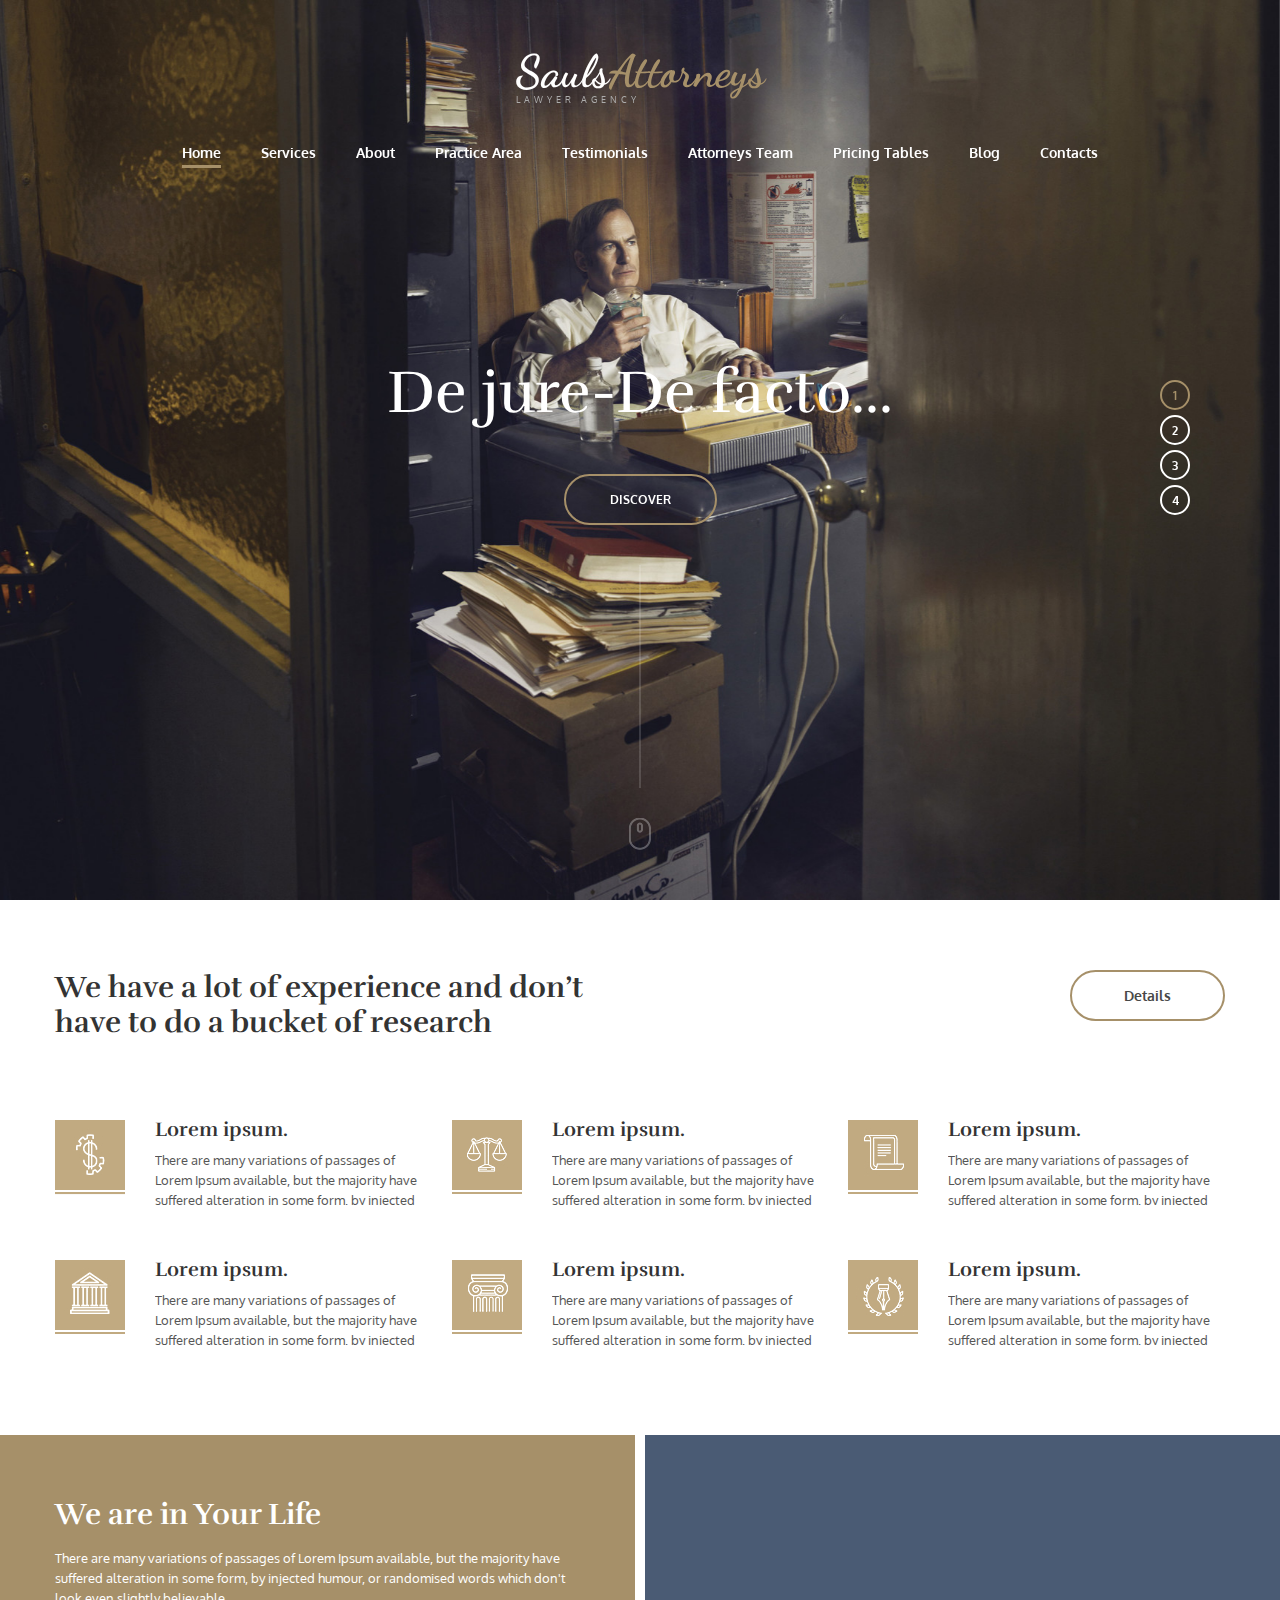
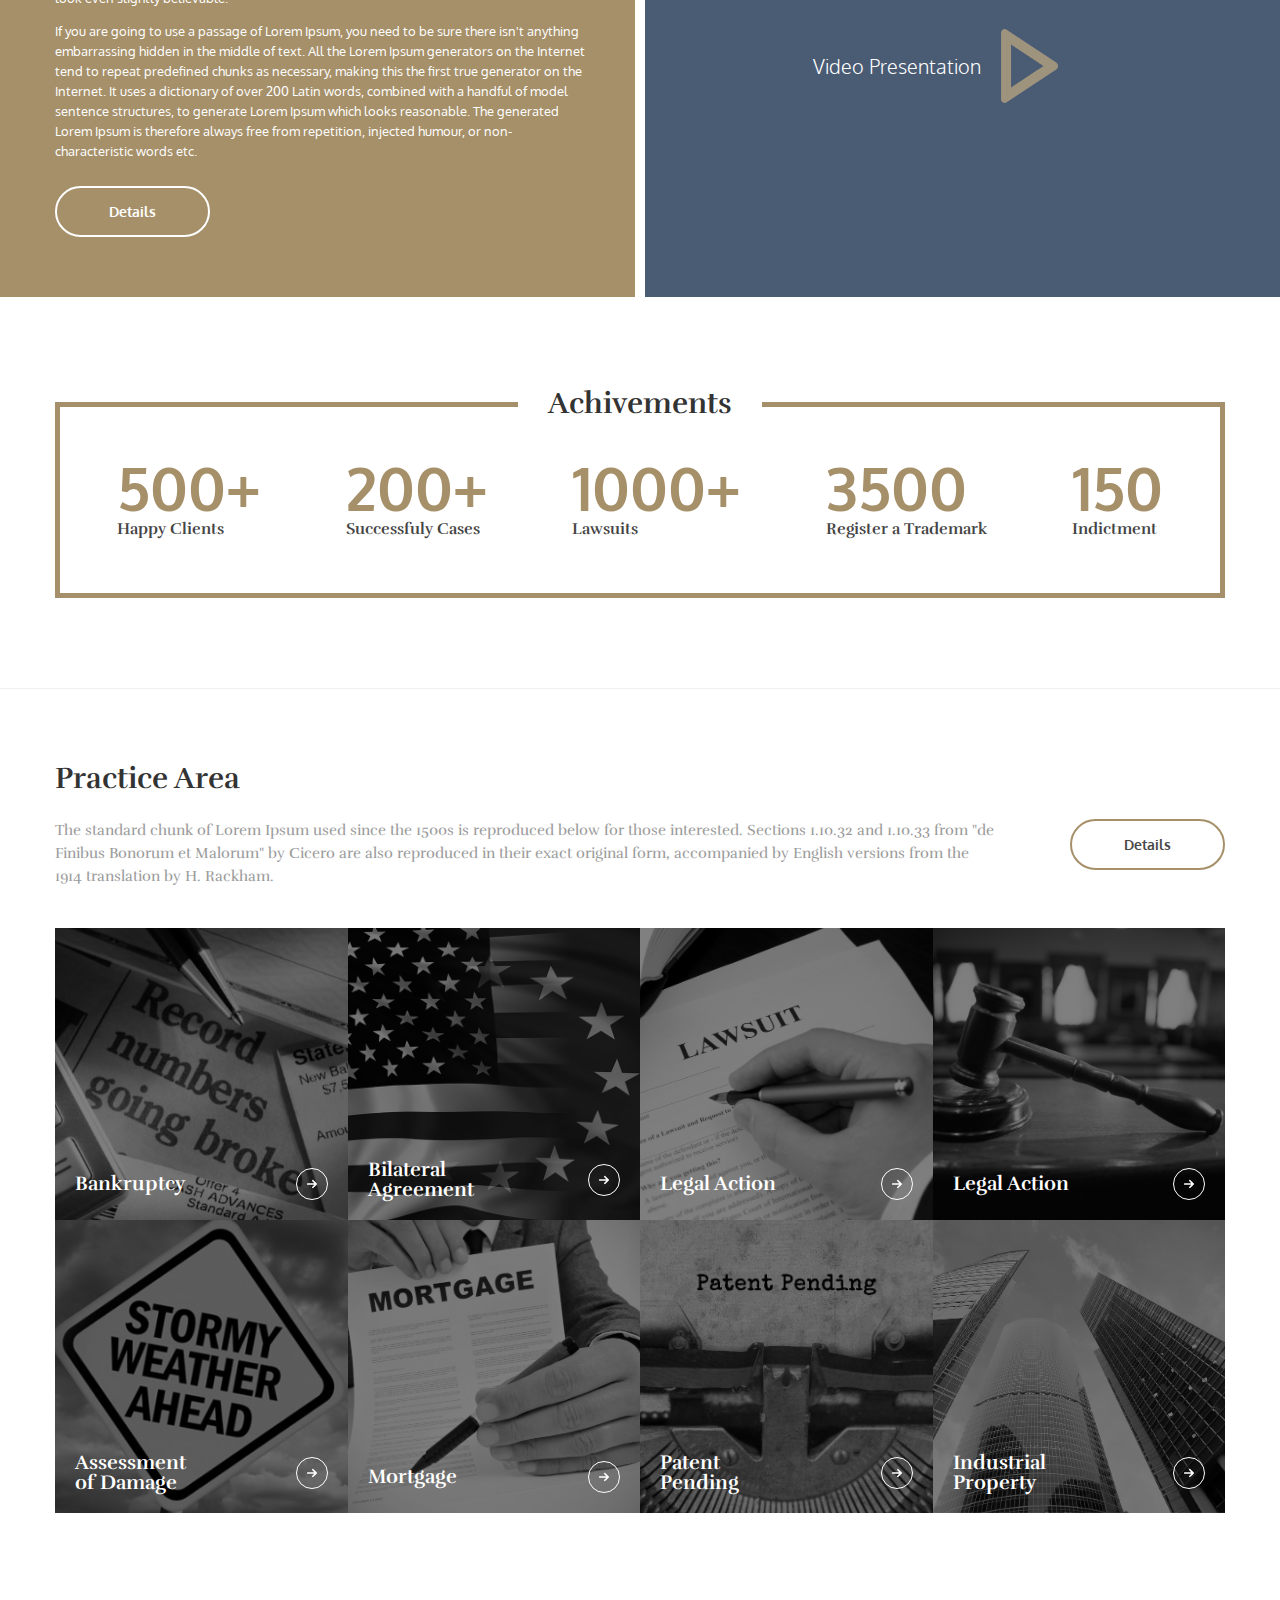
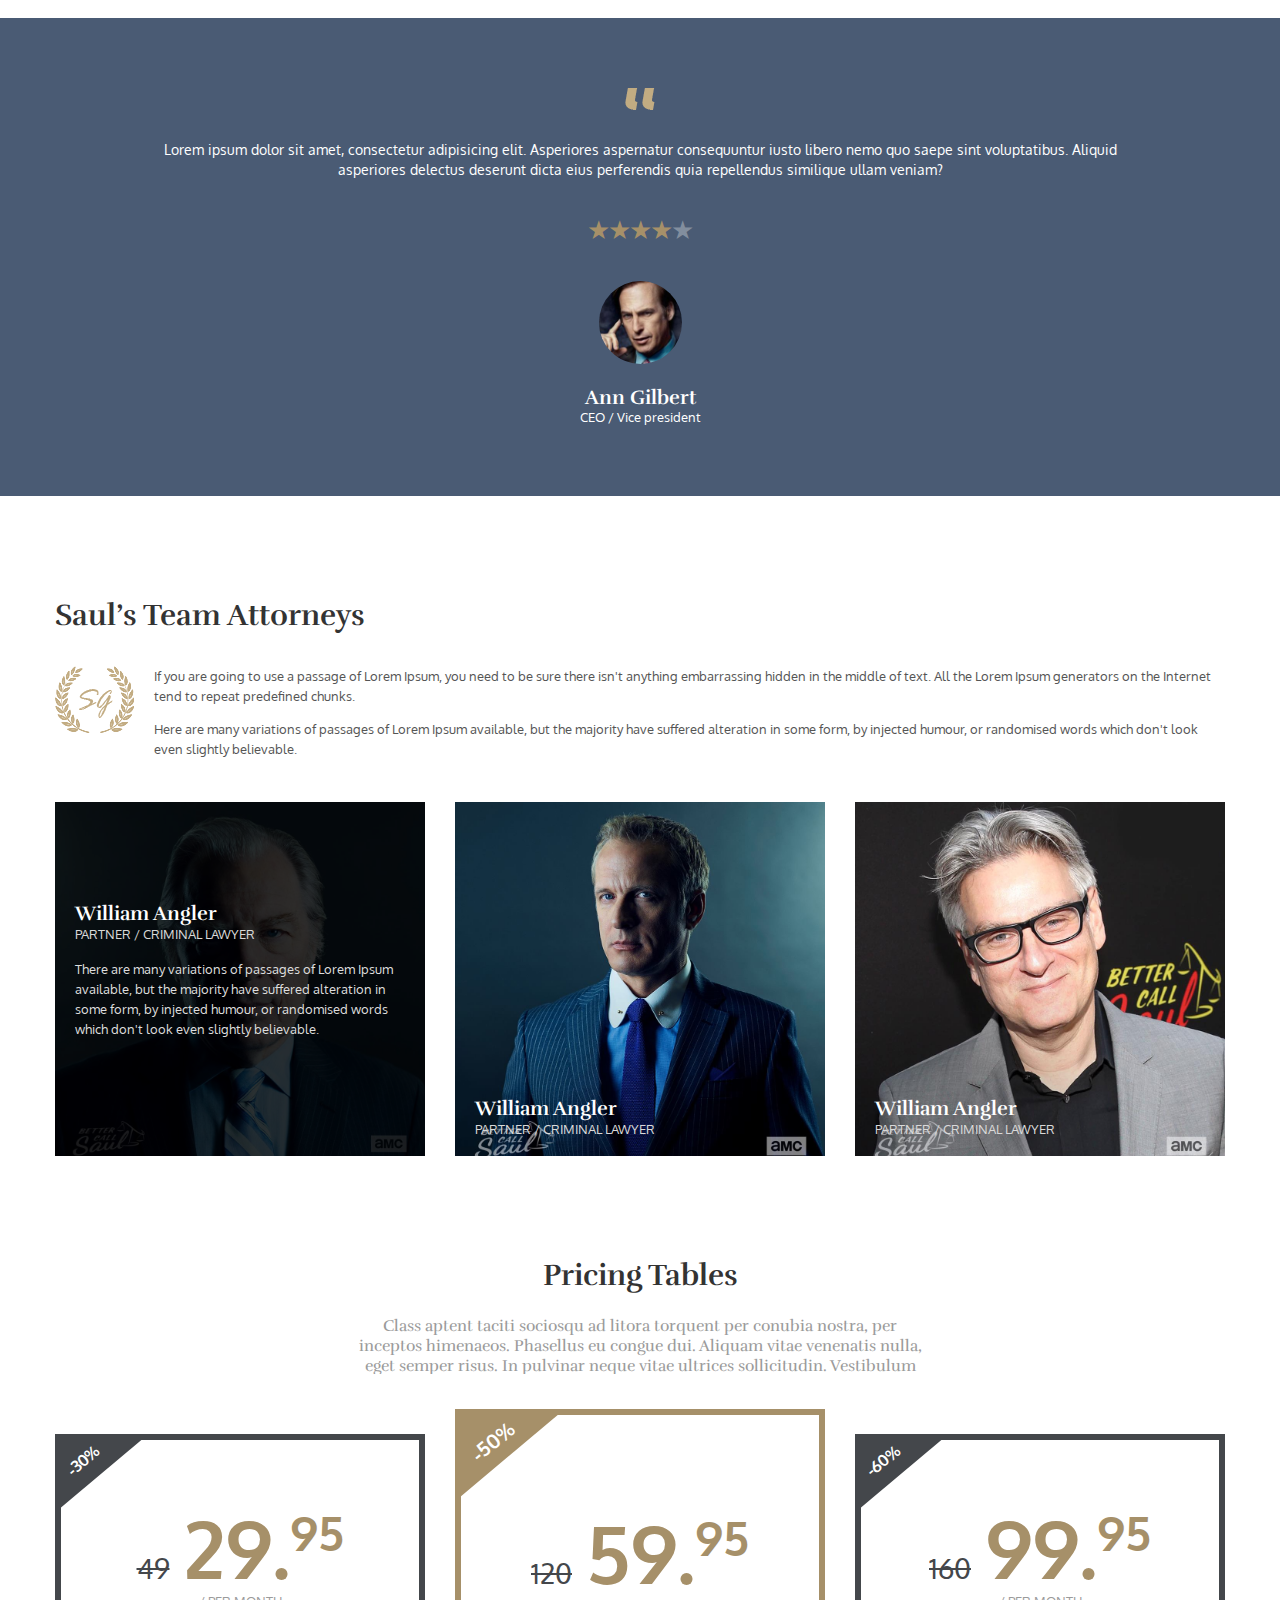
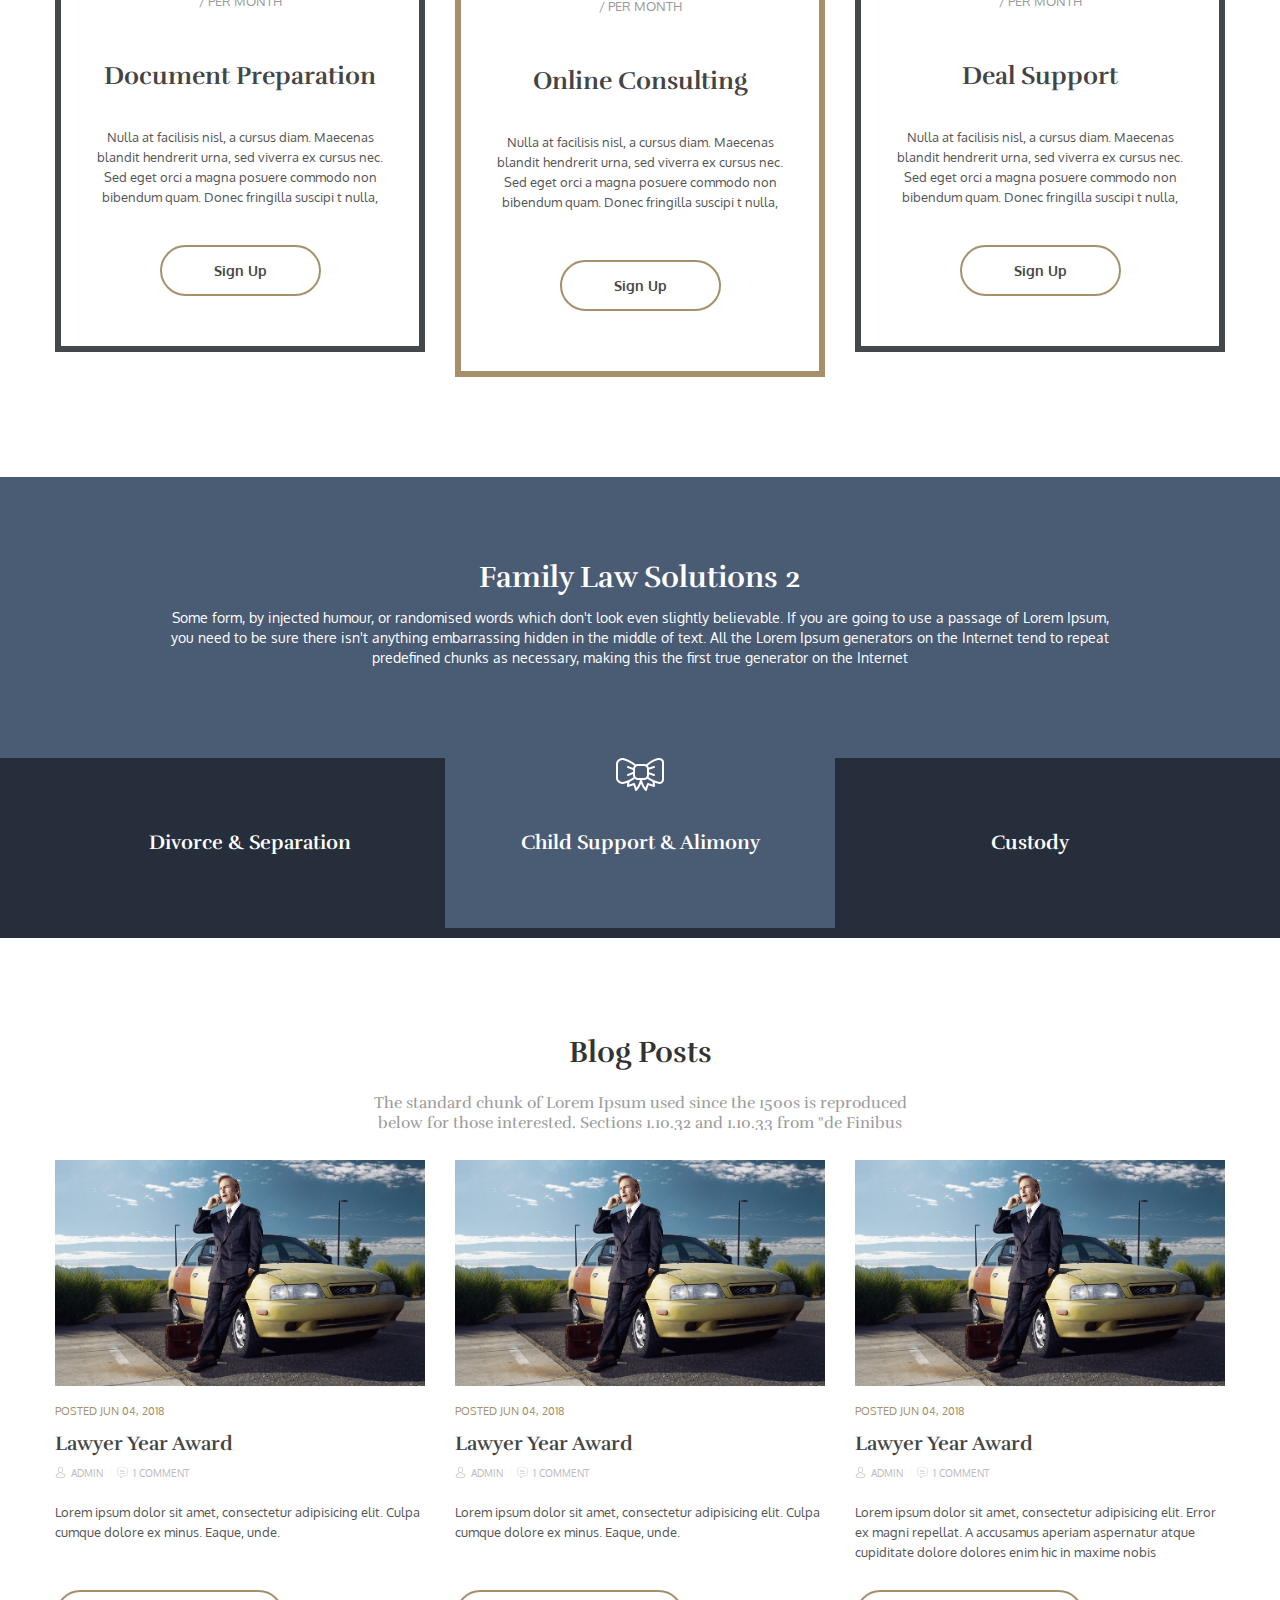
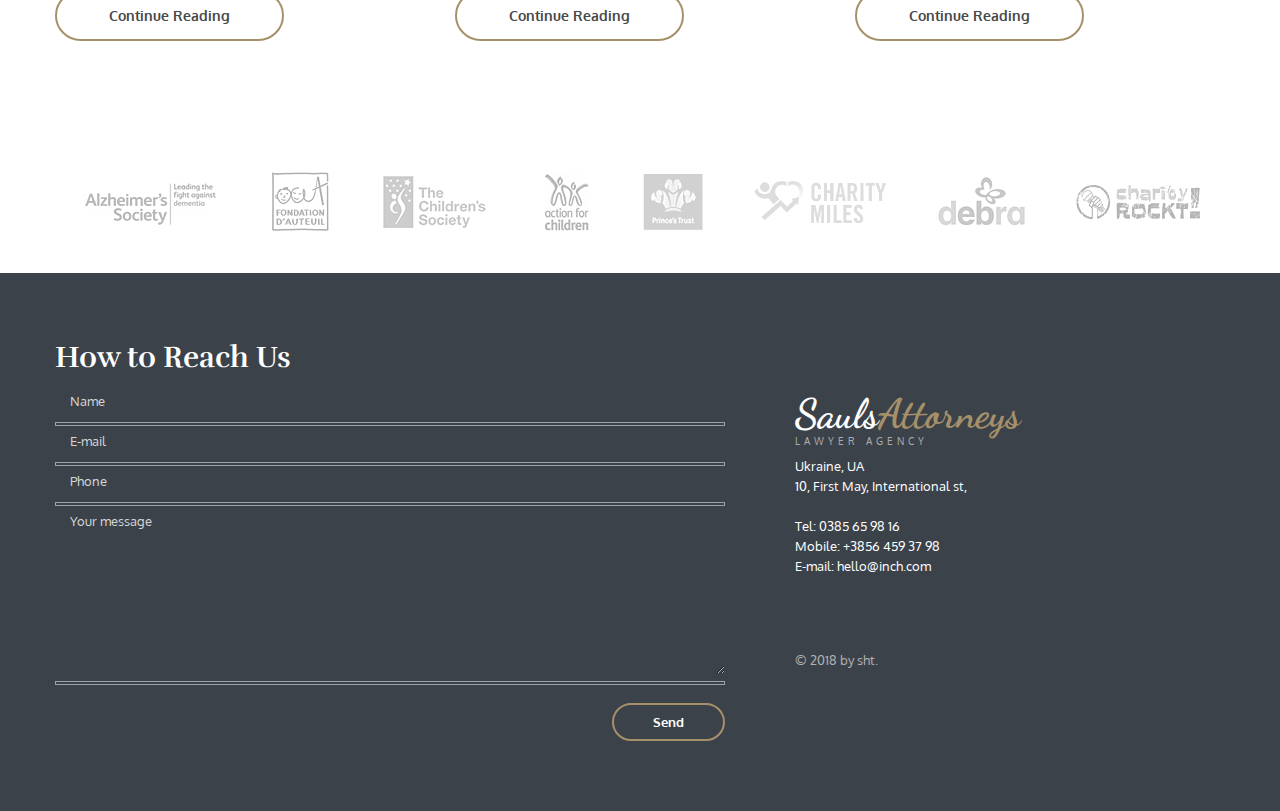
<file: index.html>
<!DOCTYPE html>
<html lang="ru">
<head>
  <meta charset="utf-8"/>
  <title>Лучше звоните Соллу</title>
  <link rel="shortcut icon" href=""/>
  <link rel="stylesheet" type="text/css" href="https://cdn.jsdelivr.net/npm/animate.css@3.5.2/animate.min.css"/>
  <link rel="stylesheet" type="text/css" href="plugins/slick/slick.css"/>
  <link rel="stylesheet" type="text/css" href="styles/style.css"/>
  <meta name="viewport" content="width=device-width, initial-scale=1.0"/>
</head>

<body>

<header>
  <ul class="slider-cont" data-slider="header">
    <li style="background-image:url(img/bg-11.jpg);"></li>
    <li style="background-image:url(img/bg-2.jpg);"></li>
    <li style="background-image:url(img/bg-3.jpg);"></li>
    <li style="background-image:url(img/bg-11.jpg);"></li>
  </ul>
  <div class="row-1">
    <a href="#" class="logo">
      <span class="white">Sauls</span><span class="brown">Attorneys</span>
      <span class="small">LAWYER AGENCY</span>
    </a>
    <div class="menu-tumbler" data-menu="open"><svg><use xlink:href="#menu" /></svg></div>
    <ul class="menu">
      <li class="close" data-menu="close">
        <svg>
          <use xlink:href="#cancel"/>
        </svg>
      </li>
      <li>
        <a href="#" class="active">Home</a>
      </li>
      <li>
        <a href="#">Services</a>
      </li>
      <li>
        <a href="#">About</a>
      </li>
      <li>
        <a href="#">Practice Area</a>
      </li>
      <li>
        <a href="#">Testimonials</a>
      </li>
      <li>
        <a href="#">Attorneys Team</a>
      </li>
      <li>
        <a href="#">Pricing Tables</a>
      </li>
      <li>
        <a href="#">Blog</a>
      </li>
      <li>
        <a href="#">Contacts</a>
      </li>
    </ul>
  </div>
  <div class="row-2">
    <div class="title">De jure-De facto...</div>
    <a href="#" class="btn-head">DISCOVER</a>
    <div class="v-line"></div>
    <div class="mouse"></div>
  </div>
  <div class="slider-dots"></div>
</header>
<div id="services">
  <div class="wr">
    <div class="row-1">
      <div class="title">
        We have a lot of experience and don’t
        have to do a bucket of research
      </div>
      <a href="#" class="btn-content">Details</a></div>
    <ul class="row-2">
      <li>
        <a href="#">
          <div class="col"><img src="img/service-1.jpg" alt=""></div>
          <div class="col">
            <div class="title">Lorem ipsum.</div>
            <div class="descr">
              There are many variations of passages of Lorem Ipsum available, but the majority have suffered alteration in some form, by injected humour, or randomised words which don't look even slightly believable. If you are going to use a passage of Lorem Ipsum, you need to be sure there isn't anything embarrassing hidden in the middle of text. All the Lorem Ipsum generators on the Int
            </div>
          </div>
        </a>
      </li>
      <li>
        <a href="#">
          <div class="col"><img src="img/service-2.jpg" alt=""></div>
          <div class="col">
            <div class="title">Lorem ipsum.</div>
            <div class="descr">
              There are many variations of passages of Lorem Ipsum available, but the majority have suffered alteration in some form, by injected humour, or randomised words which don't look even slightly believable. If you are going to use a passage of Lorem Ipsum, you need to be sure there isn't anything embarrassing hidden in the middle of text. All the Lorem Ipsum generators on the Int
            </div>
          </div>
        </a>
      </li>
      <li>
        <a href="#">
          <div class="col"><img src="img/service-3.jpg" alt=""></div>
          <div class="col">
            <div class="title">Lorem ipsum.</div>
            <div class="descr">
              There are many variations of passages of Lorem Ipsum available, but the majority have suffered alteration in some form, by injected humour, or randomised words which don't look even slightly believable. If you are going to use a passage of Lorem Ipsum, you need to be sure there isn't anything embarrassing hidden in the middle of text. All the Lorem Ipsum generators on the Int
            </div>
          </div>
        </a>
      </li>
      <li>
        <a href="#">
          <div class="col"><img src="img/service-4.jpg" alt=""></div>
          <div class="col">
            <div class="title">Lorem ipsum.</div>
            <div class="descr">
              There are many variations of passages of Lorem Ipsum available, but the majority have suffered alteration in some form, by injected humour, or randomised words which don't look even slightly believable. If you are going to use a passage of Lorem Ipsum, you need to be sure there isn't anything embarrassing hidden in the middle of text. All the Lorem Ipsum generators on the Int
            </div>
          </div>
        </a>
      </li>
      <li>
        <a href="#">
          <div class="col"><img src="img/service-5.jpg" alt=""></div>
          <div class="col">
            <div class="title">Lorem ipsum.</div>
            <div class="descr">
              There are many variations of passages of Lorem Ipsum available, but the majority have suffered alteration in some form, by injected humour, or randomised words which don't look even slightly believable. If you are going to use a passage of Lorem Ipsum, you need to be sure there isn't anything embarrassing hidden in the middle of text. All the Lorem Ipsum generators on the Int
            </div>
          </div>
        </a>
      </li>
      <li>
        <a href="#">
          <div class="col"><img src="img/service-6.jpg" alt=""></div>
          <div class="col">
            <div class="title">Lorem ipsum.</div>
            <div class="descr">
              There are many variations of passages of Lorem Ipsum available, but the majority have suffered alteration in some form, by injected humour, or randomised words which don't look even slightly believable. If you are going to use a passage of Lorem Ipsum, you need to be sure there isn't anything embarrassing hidden in the middle of text. All the Lorem Ipsum generators on the Int
            </div>
          </div>
        </a>
      </li>
    </ul>
  </div>
</div>
<div id="about">
  <div class="col-1">
    <div class="content">
      <div class="title">We are in Your Life</div>
      <div class="descr">
        <p>There are many variations of passages of Lorem Ipsum available, but the majority have suffered alteration in some form, by injected humour, or randomised words which don't look even slightly believable.</p>
        <p>If you are going to use a passage of Lorem Ipsum, you need to be sure there isn't anything embarrassing hidden in the middle of text. All the Lorem Ipsum generators on the Internet tend to repeat predefined chunks as necessary, making this the first true generator on the Internet. It uses a dictionary of over 200 Latin words, combined with a handful of model sentence structures, to generate Lorem Ipsum which looks reasonable. The generated Lorem Ipsum is therefore always free from repetition, injected humour, or non-characteristic words etc.</p>
      </div>
      <div class="for-btn">
        <a class="btn-content" href="#">Details</a>
      </div>
    </div>
  </div>
  <div class="col-2">
    <div class="content">
      <a href="#"><span>Video Presentation</span></a>
    </div>
  </div>
</div>
<div id="achivements">
  <div class="wr">
    <div class="title"><span>Achivements</span></div>
    <ul class="items">
      <li>
        <div class="num">500+</div>
        <div class="text">Happy Clients</div>
      </li>
      <li>
        <div class="num">200+</div>
        <div class="text">Successfuly Cases</div>
      </li>
      <li>
        <div class="num">1000+</div>
        <div class="text">Lawsuits</div>
      </li>
      <li>
        <div class="num">3500</div>
        <div class="text">Register a Trademark</div>
      </li>
      <li>
        <div class="num">150</div>
        <div class="text">Indictment</div>
      </li>
    </ul>
  </div>
</div>
<div id="practice">
  <div class="wr">
    <div class="title">Practice Area</div>
    <div class="row-1">
      <div class="descr">The standard chunk of Lorem Ipsum used since the 1500s is reproduced below for those interested. Sections 1.10.32 and 1.10.33 from "de Finibus Bonorum et Malorum" by Cicero are also reproduced in their exact original form, accompanied by English versions from the 1914 translation by H. Rackham. </div>
      <a href="#" class="btn-content">Details</a>
    </div>

    <ul class="items">
      <li>
        <a href="#">
          <span class="for-img" style="background-image:url(img/bankruptcy.jpg);"></span>
          <span class="content">
            <span class="title">Bankruptcy</span>
            <span class="arrow"><svg><use xlink:href="#right-arrow" /></svg>

            </span>
          </span>
        </a>
      </li>
      <li>
        <a href="#">
          <span class="for-img" style="background-image:url(img/bilateral.jpg);"></span>
          <span class="content">
            <span class="title">Bilateral<br>Agreement</span>
            <span class="arrow"><svg><use xlink:href="#right-arrow" /></svg>

            </span>
          </span>
        </a>
      </li>
      <li>
        <a href="#">
          <span class="for-img" style="background-image:url(img/legal-action-1.jpg);"></span>
          <span class="content">
            <span class="title">Legal Action</span>
            <span class="arrow"><svg><use xlink:href="#right-arrow" /></svg>

            </span>
          </span>
        </a>
      </li>
      <li>
        <a href="#">
          <span class="for-img" style="background-image:url(img/legal-action-2.jpg);"></span>
          <span class="content">
            <span class="title">Legal Action</span>
            <span class="arrow"><svg><use xlink:href="#right-arrow" /></svg>

            </span>
          </span>
        </a>
      </li>
      <li>
        <a href="#">
          <span class="for-img" style="background-image:url(img/assessment.jpg);"></span>
          <span class="content">
            <span class="title">Assessment<br>of Damage</span>
            <span class="arrow"><svg><use xlink:href="#right-arrow" /></svg>

            </span>
          </span>
        </a>
      </li>
      <li>
        <a href="#">
          <span class="for-img" style="background-image:url(img/mortgage-broker.jpg);"></span>
          <span class="content">
            <span class="title">Mortgage</span>
            <span class="arrow"><svg><use xlink:href="#right-arrow" /></svg>

            </span>
          </span>
        </a>
      </li>
      <li>
        <a href="#">
          <span class="for-img" style="background-image:url(img/patent.jpg);"></span>
          <span class="content">
            <span class="title">Patent<br>Pending</span>
            <span class="arrow"><svg><use xlink:href="#right-arrow" /></svg>

            </span>
          </span>
        </a>
      </li>
      <li>
        <a href="#">
          <span class="for-img" style="background-image:url(img/industrial.jpg);"></span>
          <span class="content">
            <span class="title">Industrial<br>Property</span>
            <span class="arrow"><svg><use xlink:href="#right-arrow" /></svg>

            </span>
          </span>
        </a>
      </li>
    </ul>
  </div>
</div>
<div id="testimonials">
  <div class="wr">
    <ul class="slider">
      <li>
        <div class="quotes"></div>
        <div class="text">Lorem ipsum dolor sit amet, consectetur adipisicing elit. Asperiores aspernatur consequuntur iusto libero nemo quo saepe sint voluptatibus. Aliquid asperiores delectus deserunt dicta eius perferendis quia repellendus similique ullam veniam?</div>
        <div class="stars">
          <span class="active">&starf;</span>
          <span class="active">&starf;</span>
          <span class="active">&starf;</span>
          <span class="active">&starf;</span>
          <span>&starf;</span>
        </div>
        <div class="photo"><img src="img/saul-face.jpg" alt=""></div>
        <div class="name">Ann Gilbert</div>
        <div class="speciality">CEO / Vice president</div>
      </li>
    </ul>
  </div>
</div>
<div id="team">
  <div class="wr">
    <div class="title">Saul’s  Team Attorneys</div>
    <div class="text">
      <img src="img/sg-logo.png" alt="">

      <div>
        <p>If you are going to use a passage of Lorem Ipsum, you need to be sure there isn't anything embarrassing hidden in the middle of text. All the Lorem Ipsum generators on the Internet tend to repeat predefined chunks.
        </p>
        <p>
          Here are many variations of passages of Lorem Ipsum available, but the majority have suffered alteration in some form, by injected humour, or randomised words which don't look even slightly believable.
        </p>
      </div>


    </div>
    <ul>
      <li class="active">
        <div class="for-img" style="background-image:url(img/lawyer-1.jpg);"></div>
        <div class="content">
          <a href="#" class="name">William Angler</a>
          <div class="specaility">PARTNER / CRIMINAL LAWYER</div>
          <div class="dop">
            <div class="text">There are many variations of passages of Lorem Ipsum available, but the majority have suffered alteration in some form, by injected humour, or randomised words which don't look even slightly believable. </div>
            <div class="social">
              <a href="#"><i class="socicon-facebook"></i></a>
              <a href="#"><i class="socicon-twitter"></i></a>
              <a href="#"><i class="socicon-linkedin"></i></a>
              <a href="#" style="top: 2px;"><i class="socicon-youtube"></i></a>
            </div>
          </div>
        </div>
      </li>
      <li>
        <div class="for-img" style="background-image:url(img/lawyer-2.jpg);"></div>
        <div class="content">
          <a href="#" class="name">William Angler</a>
          <div class="specaility">PARTNER / CRIMINAL LAWYER</div>
          <div class="dop">
            <div class="text">There are many variations of passages of Lorem Ipsum available, but the majority have suffered alteration in some form, by injected humour, or randomised words which don't look even slightly believable. </div>
            <div class="social">
              <a href="#"><i class="socicon-facebook"></i></a>
              <a href="#"><i class="socicon-twitter"></i></a>
              <a href="#"><i class="socicon-linkedin"></i></a>
              <a href="#"><i class="socicon-youtube"></i></a>
            </div>
          </div>
        </div>
      </li>
      <li>
        <div class="for-img" style="background-image:url(img/lawyer-3.jpg);"></div>
        <div class="content">
          <a href="#" class="name">William Angler</a>
          <div class="specaility">PARTNER / CRIMINAL LAWYER</div>
          <div class="dop">
            <div class="text">There are many variations of passages of Lorem Ipsum available, but the majority have suffered alteration in some form, by injected humour, or randomised words which don't look even slightly believable. </div>
            <div class="social">
              <a href="#"><i class="socicon-facebook"></i></a>
              <a href="#"><i class="socicon-twitter"></i></a>
              <a href="#"><i class="socicon-linkedin"></i></a>
              <a href="#"><i class="socicon-youtube"></i></a>
            </div>
          </div>
        </div>
      </li>
    </ul>
  </div>
</div>
<div id="prices">
  <div class="wr">
    <div class="title">Pricing Tables</div>
    <div class="text">Class aptent taciti sociosqu ad litora torquent per conubia nostra, per inceptos himenaeos. Phasellus eu congue dui. Aliquam vitae venenatis nulla, eget semper risus. In pulvinar neque vitae ultrices sollicitudin.
      Vestibulum et porttitor enim, sed pellentesque mi. Integer pretium ante arcu, et volutpat sem elementum et. Vivamus consectetur dolor orci, ut ultrices dui elementum ut. Ut varius tempor sem vel commodo. Ut rutrum velit eget neque euismod rhoncus. Curabitur congue in arcu quis hendrerit. Vivamus maximus neque mattis magna vestibulum pretium. Praesent volutpat nulla non nibh tempus rhoncus. Phasellus ipsum ante, malesuada et ipsum at, facilisis feugiat nunc. Vivamus congue id enim quis feugiat. Pellentesque habitant morbi tristique senectus et netus et malesuada fames ac turpis egestas.

    </div>
    <ul>
      <li>
        <div class="percents">-30%</div>
        <div class="price">
          <span class="prev-price">49</span>
          <span class="actual-price">29.<sup>95</sup></span>
          <div class="period">/ PER MONTH</div>
        </div>
        <div class="title">Document Preparation</div>
        <div class="text">Nulla at facilisis nisl, a cursus diam. Maecenas blandit hendrerit urna, sed viverra ex cursus nec. Sed eget orci a magna posuere commodo non bibendum quam. Donec fringilla suscipi
          t nulla, sed dictum enim. Nullam lacinia nunc et ex pulvinar sagittis. Etiam erat orci, commodo in semper in, blandit ut turpis. Maecenas feugiat lectus ac aliquam ullamcorper. Nulla facilisi. Proin et volutpat ligula, id pellentesque orci. Duis ornare leo nec risus egestas ultricies. Suspendisse at fermentum velit, a posuere risus. Pellentesque mollis purus diam, quis semper dui feugiat ut.

        </div>
        <a href="#" class="btn-content">Sign Up</a>
      </li>
      <li class="active">
        <div class="percents">-50%</div>
        <div class="price"><span class="prev-price">120</span>
          <span class="actual-price">59.<sup>95</sup></span>
          <div class="period">/ PER MONTH</div>

        </div>
        <div class="title">Online Consulting</div>
        <div class="text">Nulla at facilisis nisl, a cursus diam. Maecenas blandit hendrerit urna, sed viverra ex cursus nec. Sed eget orci a magna posuere commodo non bibendum quam. Donec fringilla suscipi
          t nulla, sed dictum enim. Nullam lacinia nunc et ex pulvinar sagittis. Etiam erat orci, commodo in semper in, blandit ut turpis. Maecenas feugiat lectus ac aliquam ullamcorper. Nulla facilisi. Proin et volutpat ligula, id pellentesque orci. Duis ornare leo nec risus egestas ultricies. Suspendisse at fermentum velit, a posuere risus. Pellentesque mollis purus diam, quis semper dui feugiat ut.

        </div>
        <a href="#" class="btn-content">Sign Up</a>
      </li>
      <li>
        <div class="percents">-60%</div>
        <div class="price">
          <span class="prev-price">160</span>
          <span class=" actual-price">99.<sup>95</sup></span>
          <div class="period">/ PER MONTH</div>

        </div>
        <div class="title">Deal Support</div>
        <div class="text">
          Nulla at facilisis nisl, a cursus diam. Maecenas blandit hendrerit urna, sed viverra ex cursus nec. Sed eget orci a magna posuere commodo non bibendum quam. Donec fringilla suscipi
          t nulla, sed dictum enim. Nullam lacinia nunc et ex pulvinar sagittis. Etiam erat orci, commodo in semper in, blandit ut turpis. Maecenas feugiat lectus ac aliquam ullamcorper. Nulla facilisi. Proin et volutpat ligula, id pellentesque orci. Duis ornare leo nec risus egestas ultricies. Suspendisse at fermentum velit, a posuere risus. Pellentesque mollis purus diam, quis semper dui feugiat ut.
        </div>
        <a href="#" class="btn-content">Sign Up</a>
      </li>
    </ul>
  </div>
</div>
<div id="solutions">
  <ul class="row-1" data-tab="cont">
    <li>
      <div class="title">Family Law Solutions 1</div>
      <div class="text">
        Some form, by injected humour, or randomised words which don't look even slightly believable. If you are going to use a passage of Lorem Ipsum, you need to be sure there isn't anything embarrassing hidden in the middle of text. All the Lorem Ipsum generators on the Internet tend to repeat predefined chunks as necessary, making this the first true generator on the Internet
      </div>
    </li>
    <li class="active">
      <div class="title">Family Law Solutions 2</div>
      <div class="text">
        Some form, by injected humour, or randomised words which don't look even slightly believable. If you are going to use a passage of Lorem Ipsum, you need to be sure there isn't anything embarrassing hidden in the middle of text. All the Lorem Ipsum generators on the Internet tend to repeat predefined chunks as necessary, making this the first true generator on the Internet
      </div>
    </li>
    <li>
      <div class="title">Family Law Solutions 3</div>
      <div class="text">
        Some form, by injected humour, or randomised words which don't look even slightly believable. If you are going to use a passage of Lorem Ipsum, you need to be sure there isn't anything embarrassing hidden in the middle of text. All the Lorem Ipsum generators on the Internet tend to repeat predefined chunks as necessary, making this the first true generator on the Internet
      </div>
    </li>
  </ul>
  <div class="row-2">
    <div class="wr" data-tab="btn">
      <a href="#" class="">
        <img src="img/solution-icon.png" alt="">
        <div class="title">Divorce & Separation</div>
      </a>
      <a href="#" class="active " >
        <img src="img/solution-icon.png" alt="">
        <div class="title">Child Support & Alimony</div>
      </a>
      <a href="#" class="">
        <img src="img/solution-icon.png" alt="">
        <div class="title">Custody</div>
      </a>
    </div>
  </div>
</div>
<div id="blog">
  <div class="wr">
    <div class="title">Blog Posts</div>
    <div class="text">
      The standard chunk of Lorem Ipsum used since the 1500s is reproduced below for those interested. Sections 1.10.32 and 1.10.33 from "de Finibus Bonorum et Malorum" by Cicero are also reproduced in their exact original form, accompanied by English versions from the 1914 translation by H. Rackham.
    </div>
    <ul>
      <li>
        <a href="#" class="for-img" style="background-image:url(img/bg-1.jpg);">
          <svg><use xlink:href="#play-button" /></svg>
        </a>
        <div class="date">POSTED JUN 04, 2018 </div>
        <div class="title">Lawyer  Year Award</div>
        <div class="dop">
          <div class="user">
            <svg><use xlink:href="#avatar" /></svg>
            ADMIN
          </div>
          <div class="comment">
            <svg><use xlink:href="#interface" /></svg>
            1 COMMENT</div>
        </div>
        <div class="text">Lorem ipsum dolor sit amet, consectetur adipisicing elit. Culpa cumque dolore ex minus. Eaque, unde.</div>
        <div class="for-btn">
          <a href="#" class="btn-content">Continue Reading</a>
        </div>
      </li>
      <li>
        <a href="#" class="for-img" style="background-image:url(img/bg-1.jpg);">
          <svg><use xlink:href="#play-button" /></svg>
        </a>
        <div class="date">POSTED JUN 04, 2018 </div>
        <div class="title">Lawyer  Year Award</div>
        <div class="dop">
          <div class="user">
            <svg><use xlink:href="#avatar" /></svg>
            ADMIN
          </div>
          <div class="comment">
            <svg><use xlink:href="#interface" /></svg>
            1 COMMENT</div>
        </div>
        <div class="text">Lorem ipsum dolor sit amet, consectetur adipisicing elit. Culpa cumque dolore ex minus. Eaque, unde.</div>
        <div class="for-btn">
          <a href="#" class="btn-content">Continue Reading</a>
        </div>
      </li>
      <li>
        <a href="#" class="for-img" style="background-image:url(img/bg-1.jpg);">
          <svg><use xlink:href="#play-button" /></svg>
        </a>
        <div class="date">POSTED JUN 04, 2018 </div>
        <div class="title">Lawyer  Year Award</div>
        <div class="dop">
          <div class="user">
            <svg><use xlink:href="#avatar" /></svg>
            ADMIN
          </div>
          <div class="comment">
            <svg><use xlink:href="#interface" /></svg>
            1 COMMENT</div>
        </div>
        <div class="text">
          Lorem ipsum dolor sit amet, consectetur adipisicing elit. Error ex magni repellat. A accusamus aperiam aspernatur atque cupiditate dolore dolores enim hic in maxime nobis praesentium qui, recusandae tenetur voluptatem?
        </div>
        <div class="for-btn">
          <a href="#" class="btn-content">Continue Reading</a>
        </div>
      </li>
    </ul>
  </div>
</div>
<div id="trusted">
  <div class="wr">
    <a href="#"><img src="img/partner-1.jpg" alt=""></a>
    <a href="#"><img src="img/partner-2.jpg" alt=""></a>
    <a href="#"><img src="img/partner-3.jpg" alt=""></a>
    <a href="#"><img src="img/partner-4.jpg" alt=""></a>
    <a href="#"><img src="img/partner-5.jpg" alt=""></a>
    <a href="#"><img src="img/partner-6.jpg" alt=""></a>
    <a href="#"><img src="img/partner-7.jpg" alt=""></a>
    <a href="#"><img src="img/partner-8.jpg" alt=""></a>
  </div>
</div>
<footer>
  <div class="wr">
    <div class="col-1">
      <div class="title">How to Reach Us</div>
      <form>
        <input type="text" placeholder="Name"/>
        <hr>
        <input type="text" placeholder="E-mail"/>
        <hr>
        <input type="text" placeholder="Phone"/>
        <hr>
        <textarea placeholder="Your message"></textarea>
        <hr>
        <div class="for-btn"><button class="btn-content">Send</button></div>
      </form>
    </div>
    <div class="col-2">
      <a href="#" class="logo">
        <span class="white">Sauls</span><span class="brown">Attorneys</span>
        <span class="small">LAWYER AGENCY</span>
      </a>
      <address>
        Ukraine, UA <br>
        10, First May, International st,

        <br><br>

        Tel: 0385 65 98 16 <br>
        Mobile: +3856 459 37 98 <br>
        E-mail: hello@inch.com <br>
      </address>

      <div class="socials">
        <a href="#"><i class="socicon-facebook"></i></a>
        <a href="#"><i class="socicon-twitter"></i></a>
        <a href="#"><i class="socicon-linkedin"></i></a>
        <a href="#" style="top: 2px; font-size: 16px;"><i class="socicon-youtube"></i></a>

      </div>

      <div class="copy">© 2018 by sht.</div>
    </div>
  </div>
</footer>








<svg xmlns="http://www.w3.org/2000/svg" style="display: none;"><symbol id="cancel" viewBox="0 0 21.9 21.9"><title>cancel</title><path d="M14.1,11.3c-0.2-0.2-0.2-0.5,0-0.7l7.5-7.5c0.2-0.2,0.3-0.5,0.3-0.7s-0.1-0.5-0.3-0.7l-1.4-1.4C20,0.1,19.7,0,19.5,0 c-0.3,0-0.5,0.1-0.7,0.3l-7.5,7.5c-0.2,0.2-0.5,0.2-0.7,0L3.1,0.3C2.9,0.1,2.6,0,2.4,0S1.9,0.1,1.7,0.3L0.3,1.7C0.1,1.9,0,2.2,0,2.4 s0.1,0.5,0.3,0.7l7.5,7.5c0.2,0.2,0.2,0.5,0,0.7l-7.5,7.5C0.1,19,0,19.3,0,19.5s0.1,0.5,0.3,0.7l1.4,1.4c0.2,0.2,0.5,0.3,0.7,0.3 s0.5-0.1,0.7-0.3l7.5-7.5c0.2-0.2,0.5-0.2,0.7,0l7.5,7.5c0.2,0.2,0.5,0.3,0.7,0.3s0.5-0.1,0.7-0.3l1.4-1.4c0.2-0.2,0.3-0.5,0.3-0.7 s-0.1-0.5-0.3-0.7L14.1,11.3z"/></symbol><symbol id="menu" viewBox="0 0 24 24"><title>menu</title><path d="M24,3c0-0.6-0.4-1-1-1H1C0.4,2,0,2.4,0,3v2c0,0.6,0.4,1,1,1h22c0.6,0,1-0.4,1-1V3z"/><path d="M24,11c0-0.6-0.4-1-1-1H1c-0.6,0-1,0.4-1,1v2c0,0.6,0.4,1,1,1h22c0.6,0,1-0.4,1-1V11z"/><path d="M24,19c0-0.6-0.4-1-1-1H1c-0.6,0-1,0.4-1,1v2c0,0.6,0.4,1,1,1h22c0.6,0,1-0.4,1-1V19z"/></symbol><symbol id="right-arrow" viewBox="0 0 492.004 492.004"><title>right-arrow</title><path d="M484.14,226.886L306.46,49.202c-5.072-5.072-11.832-7.856-19.04-7.856c-7.216,0-13.972,2.788-19.044,7.856l-16.132,16.136 c-5.068,5.064-7.86,11.828-7.86,19.04c0,7.208,2.792,14.2,7.86,19.264L355.9,207.526H26.58C11.732,207.526,0,219.15,0,234.002 v22.812c0,14.852,11.732,27.648,26.58,27.648h330.496L252.248,388.926c-5.068,5.072-7.86,11.652-7.86,18.864 c0,7.204,2.792,13.88,7.86,18.948l16.132,16.084c5.072,5.072,11.828,7.836,19.044,7.836c7.208,0,13.968-2.8,19.04-7.872 l177.68-177.68c5.084-5.088,7.88-11.88,7.86-19.1C492.02,238.762,489.228,231.966,484.14,226.886z"/></symbol><symbol id="left-arrow" viewBox="0 0 492 492"><title>left-arrow</title><path d="M464.344,207.418l0.768,0.168H135.888l103.496-103.724c5.068-5.064,7.848-11.924,7.848-19.124 c0-7.2-2.78-14.012-7.848-19.088L223.28,49.538c-5.064-5.064-11.812-7.864-19.008-7.864c-7.2,0-13.952,2.78-19.016,7.844 L7.844,226.914C2.76,231.998-0.02,238.77,0,245.974c-0.02,7.244,2.76,14.02,7.844,19.096l177.412,177.412 c5.064,5.06,11.812,7.844,19.016,7.844c7.196,0,13.944-2.788,19.008-7.844l16.104-16.112c5.068-5.056,7.848-11.808,7.848-19.008 c0-7.196-2.78-13.592-7.848-18.652L134.72,284.406h329.992c14.828,0,27.288-12.78,27.288-27.6v-22.788 C492,219.198,479.172,207.418,464.344,207.418z"/></symbol><symbol id="play-button" viewBox="0 0 41.999 41.999"><title>play-button</title><path d="M36.068,20.176l-29-20C6.761-0.035,6.363-0.057,6.035,0.114C5.706,0.287,5.5,0.627,5.5,0.999v40 c0,0.372,0.206,0.713,0.535,0.886c0.146,0.076,0.306,0.114,0.465,0.114c0.199,0,0.397-0.06,0.568-0.177l29-20 c0.271-0.187,0.432-0.494,0.432-0.823S36.338,20.363,36.068,20.176z"/></symbol><symbol id="interface" viewBox="0 0 60.015 60.015"><title>interface</title><path d="M42.007,0h-24c-9.925,0-18,8.075-18,18v14c0,9.59,7.538,17.452,17,17.973v8.344c0,0.688,0.411,1.304,1.047,1.568 c0.211,0.087,0.433,0.13,0.652,0.13c0.44,0,0.873-0.173,1.198-0.498l1.876-1.876C26.708,52.713,33.259,50,40.227,50h1.781 c9.925,0,18-8.075,18-18V18C60.007,8.075,51.932,0,42.007,0z M58.007,32c0,8.822-7.178,16-16,16h-1.781 c-7.502,0-14.555,2.921-19.86,8.226l-1.359,1.359V49v-1v-4c0-0.552-0.448-1-1-1s-1,0.448-1,1v3.949c-8.356-0.52-15-7.465-15-15.949 V18c0-8.822,7.178-16,16-16h24c8.822,0,16,7.178,16,16V32z"/><path d="M17.007,19.015h14c0.552,0,1-0.448,1-1s-0.448-1-1-1h-14c-0.552,0-1,0.448-1,1S16.455,19.015,17.007,19.015z"/><path d="M44.007,25.015h-27c-0.552,0-1,0.448-1,1s0.448,1,1,1h27c0.552,0,1-0.448,1-1S44.56,25.015,44.007,25.015z"/><path d="M44.007,33.015h-27c-0.552,0-1,0.448-1,1s0.448,1,1,1h27c0.552,0,1-0.448,1-1S44.56,33.015,44.007,33.015z"/></symbol><symbol id="avatar" viewBox="0 0 482.9 482.9"><title>avatar</title><path d="M239.7,260.2c0.5,0,1,0,1.6,0c0.2,0,0.4,0,0.6,0c0.3,0,0.7,0,1,0c29.3-0.5,53-10.8,70.5-30.5 c38.5-43.4,32.1-117.8,31.4-124.9c-2.5-53.3-27.7-78.8-48.5-90.7C280.8,5.2,262.7,0.4,242.5,0h-0.7c-0.1,0-0.3,0-0.4,0h-0.6 c-11.1,0-32.9,1.8-53.8,13.7c-21,11.9-46.6,37.4-49.1,91.1c-0.7,7.1-7.1,81.5,31.4,124.9C186.7,249.4,210.4,259.7,239.7,260.2z M164.6,107.3c0-0.3,0.1-0.6,0.1-0.8c3.3-71.7,54.2-79.4,76-79.4h0.4c0.2,0,0.5,0,0.8,0c27,0.6,72.9,11.6,76,79.4 c0,0.3,0,0.6,0.1,0.8c0.1,0.7,7.1,68.7-24.7,104.5c-12.6,14.2-29.4,21.2-51.5,21.4c-0.2,0-0.3,0-0.5,0l0,0c-0.2,0-0.3,0-0.5,0 c-22-0.2-38.9-7.2-51.4-21.4C157.7,176.2,164.5,107.9,164.6,107.3z"/><path d="M446.8,383.6c0-0.1,0-0.2,0-0.3c0-0.8-0.1-1.6-0.1-2.5c-0.6-19.8-1.9-66.1-45.3-80.9c-0.3-0.1-0.7-0.2-1-0.3 c-45.1-11.5-82.6-37.5-83-37.8c-6.1-4.3-14.5-2.8-18.8,3.3c-4.3,6.1-2.8,14.5,3.3,18.8c1.7,1.2,41.5,28.9,91.3,41.7 c23.3,8.3,25.9,33.2,26.6,56c0,0.9,0,1.7,0.1,2.5c0.1,9-0.5,22.9-2.1,30.9c-16.2,9.2-79.7,41-176.3,41 c-96.2,0-160.1-31.9-176.4-41.1c-1.6-8-2.3-21.9-2.1-30.9c0-0.8,0.1-1.6,0.1-2.5c0.7-22.8,3.3-47.7,26.6-56 c49.8-12.8,89.6-40.6,91.3-41.7c6.1-4.3,7.6-12.7,3.3-18.8c-4.3-6.1-12.7-7.6-18.8-3.3c-0.4,0.3-37.7,26.3-83,37.8 c-0.4,0.1-0.7,0.2-1,0.3c-43.4,14.9-44.7,61.2-45.3,80.9c0,0.9,0,1.7-0.1,2.5c0,0.1,0,0.2,0,0.3c-0.1,5.2-0.2,31.9,5.1,45.3 c1,2.6,2.8,4.8,5.2,6.3c3,2,74.9,47.8,195.2,47.8s192.2-45.9,195.2-47.8c2.3-1.5,4.2-3.7,5.2-6.3 C447,415.5,446.9,388.8,446.8,383.6z"/></symbol></svg>

<script src="https://cdnjs.cloudflare.com/ajax/libs/jquery/3.1.1/jquery.min.js"></script>
<script type="text/javascript" src="plugins/slick/slick.min.js"></script>

<script>
  $.fn.extend({
    animateCss: function (animationName, callback) {
      var animationEnd = 'webkitAnimationEnd mozAnimationEnd MSAnimationEnd oanimationend animationend';
      this.addClass('animated ' + animationName).one(animationEnd, function() {
        $(this).removeClass('animated ' + animationName);
        if (callback) {
          callback();
        }
      });
      return this;
    }
  });


  $('[data-slider="header"]').slick({
    infinite: true,
    slidesToShow: 1,
    slidesToScroll: 1,
    arrows: false,
    fade: true,
    dots: true,
    appendDots: $("header .slider-dots"),
    autoplay: true,
    autoplaySpeed: 8000
  });
  $('[data-menu="open"]').on("click", function () {
    $(".menu").css('display', 'flex').animateCss('bounceIn');
    return false;
  });
  $('[data-menu="close"]').on("click", function () {

    $(".menu").animateCss('bounceOut', function () {
      $(".menu").css('display', 'none');
    });

    // $(".menu").css('display', 'none');
    return false;
  });

  //tab
  $('[data-tab="btn"] a').on("click", function () {
    $('[data-tab="btn"] a').removeClass('active');
    var num = $(this).index();
    $(this).addClass('active');

    $('[data-tab="cont"] li').removeClass('active').eq(num).addClass('active');


    return false;
  });

</script>
</body>
</html>
</file>
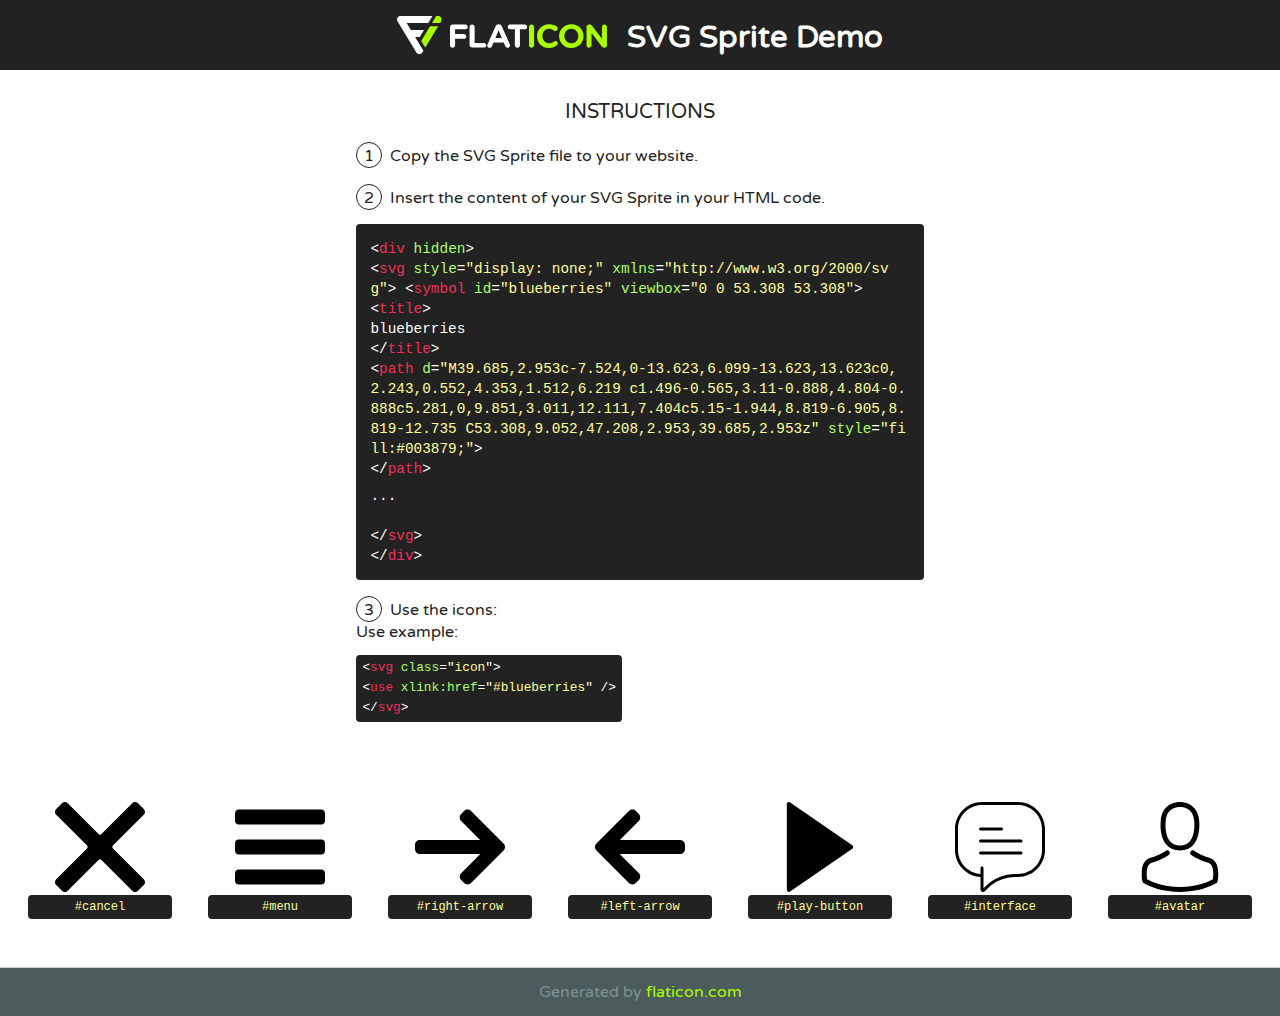
<file: img/my-icons-collection/My icons collection-SVG-Sprites-Demo.html>
<!DOCTYPE html>
<!--
Flaticon SVG Sprite: My icons collectionCreation date: 15/12/2017 00:03-->
<html>
<!DOCTYPE html>
<html>
<head>
    <title>Flaticon SVG Sprite</title>
    <link href="http://fonts.googleapis.com/css?family=Varela+Round" rel="stylesheet" type="text/css"/>
    <meta charset="UTF-8">
    <style>
        html, body, div, span, applet, object, iframe,
        h1, h2, h3, h4, h5, h6, p, blockquote, pre,
        a, abbr, acronym, address, big, cite, code,
        del, dfn, em, img, ins, kbd, q, s, samp,
        small, strike, strong, sub, sup, tt, var,
        b, u, i, center,
        dl, dt, dd, ol, ul, li,
        fieldset, form, label, legend,
        table, caption, tbody, tfoot, thead, tr, th, td,
        article, aside, canvas, details, embed,
        figure, figcaption, footer, header, hgroup,
        menu, nav, output, ruby, section, summary,
        time, mark, audio, video {
            margin: 0;
            padding: 0;
            border: 0;
            font-size: 100%;
            font: inherit;
            vertical-align: baseline;
        }
        /* HTML5 display-role reset for older browsers */
        article, aside, details, figcaption, figure,
        footer, header, hgroup, menu, nav, section {
            display: block;
        }
        body {
            line-height: 1;
        }
        ol, ul {
            list-style: none;
        }
        blockquote, q {
            quotes: none;
        }
        blockquote:before, blockquote:after,
        q:before, q:after {
            content: '';
            content: none;
        }
        table {
            border-collapse: collapse;
            border-spacing: 0;
        }
        body {
            font-family: 'Varela Round', Helvetica, Arial, sans-serif;
            font-size: 16px;
            color: #222;
        }
        a {
            color: #333;
            border-bottom: 1px solid #a9fd00;
            font-weight: bold;
            text-decoration: none;
        }
        * {
            -moz-box-sizing: border-box;
            -webkit-box-sizing: border-box;
            box-sizing: border-box;
            margin: 0;
            padding: 0;
        }
        .glyph svg.icon {
            width: 90px;
            height: 90px
        }
        .wrapper {
            max-width: 600px;
            margin: auto;
            padding: 0 1em;
        }
        .title {
            font-size: 1.25em;
            text-align: center;
            margin-bottom: 1em;
            text-transform: uppercase;
        }
        header {
            text-align: center;
            background-color: #222;
            color: #fff;
            padding: 1em;
        }
        header .logo {
            width: 210px;
            height: 38px;
            display: inline-block;
            vertical-align: middle;
            margin-right: 1em;
            border: none;
        }
        header strong {
            font-size: 1.95em;
            font-weight: bold;
            vertical-align: middle;
            margin-top: 5px;
            display: inline-block;
        }
        .demo {
            margin: 2em auto;
            line-height: 1.25em;
        }
        .demo ul li {
            margin-bottom: 1em;
        }
        .demo ul li .num {
            color: #222;
            border-radius: 20px;
            display: inline-block;
            width: 26px;
            padding: 3px;
            height: 26px;
            text-align: center;
            margin-right: 0.5em;
            border: 1px solid #222;
        }
        .demo ul li code {
            background-color: #222;
            border-radius: 4px;
            padding: 0.25em 0.5em;
            display: inline-block;
            color: #fff;
            font-family: Consolas,Monaco,Lucida Console,Liberation Mono,DejaVu Sans Mono,Bitstream Vera Sans Mono,Courier New, monospace;
            font-weight: lighter;
            margin-top: 1em;
            font-size: 0.8em;
            word-break: break-all;
        }
        .demo ul li code.big {
            padding: 1em;
            font-size: 0.9em;
        }
        .demo ul li code .red {
            color: #EF3159;
        }
        .demo ul li code .green {
            color: #ACFF65;
        }
        .demo ul li code .yellow {
            color: #FFFF99;
        }
        .demo ul li code .blue {
            color: #99D3FF;
        }
        .demo ul li code .purple {
            color: #A295FF;
        }
        .demo ul li code .dots {
            margin-top: 0.5em;
            display: block;
        }
        #glyphs {
            border-bottom: 1px solid #ccc;
            padding: 2em 0;
            text-align: center;
        }
        .glyph {
            display: inline-block;
            width: 9em;
            margin: 1em;
            text-align: center;
            vertical-align: top;
            background: #FFF;
        }
        .glyph .glyph-icon {
            padding: 10px;
            display: block;
            font-family:"Flaticon";
            font-size: 64px;
            line-height: 1;
        }
        .glyph .glyph-icon:before {
            font-size: 64px;
            color: #222;
            margin-left: 0;
        }
        .class-name {
            font-size: 0.75em;
            background-color: #222;
            color: #fff;
            border-radius: 4px;
            padding: 0.5em;
            color: #FFFF99;
            font-family: Consolas,Monaco,Lucida Console,Liberation Mono,DejaVu Sans Mono,Bitstream Vera Sans Mono,Courier New, monospace;
        }
        .author-name {
            font-size: 0.6em;
            background-color: #fcfcfd;
            border: 1px solid #DEDEE4;
            border-top: 0;
            border-radius: 0 0 4px 4px;
            padding: 0.5em;
        }
        .attribution .title {
            margin-top: 2em;
        }
        .attribution textarea {
            background-color: #fcfcfd;
            padding: 1em;
            border: none;
            box-shadow: none;
            border: 1px solid #DEDEE4;
            border-radius: 4px;
            resize: none;
            width: 100%;
            height: 150px;
            font-size: 0.8em;
            font-family: Consolas,Monaco,Lucida Console,Liberation Mono,DejaVu Sans Mono,Bitstream Vera Sans Mono,Courier New, monospace;
            -webkit-appearance: none;
        }
        .iconsuse {
            margin: 2em auto;
            text-align: center;
            max-width: 1200px;
        }
        .iconsuse:after {
            content: '';
            display: table;
            clear: both;
        }
        .iconsuse .image {
            float: left;
            width: 25%;
            padding: 0 1em;
        }
        .iconsuse .image p {
            margin-bottom: 1em;
        }
        .iconsuse .image span {
            display: block;
            font-size: 0.65em;
            background-color: #222;
            color: #fff;
            border-radius: 4px;
            padding: 0.5em;
            color: #FFFF99;
            margin-top: 1em;
            font-family: Consolas,Monaco,Lucida Console,Liberation Mono,DejaVu Sans Mono,Bitstream Vera Sans Mono,Courier New, monospace;
        }
        #footer {
            text-align: center;
            background-color: #4C5B5C;
            color: #7c9192;
            padding: 1em;
        }
        #footer a {
            border: none;
            color: #a9fd00;
            font-weight: normal;
        }
        @media (max-width: 960px) {
            .iconsuse .image {
                width: 50%;
            }
        }
        @media (max-width: 560px) {
            .iconsuse .image {
                width: 100%;
            }
        }
    </style>
</head>
<body class="characters-off">
    <div hidden>
        <svg xmlns="http://www.w3.org/2000/svg" style="display: none;"><symbol id="cancel" viewBox="0 0 21.9 21.9"><title>cancel</title><path d="M14.1,11.3c-0.2-0.2-0.2-0.5,0-0.7l7.5-7.5c0.2-0.2,0.3-0.5,0.3-0.7s-0.1-0.5-0.3-0.7l-1.4-1.4C20,0.1,19.7,0,19.5,0 c-0.3,0-0.5,0.1-0.7,0.3l-7.5,7.5c-0.2,0.2-0.5,0.2-0.7,0L3.1,0.3C2.9,0.1,2.6,0,2.4,0S1.9,0.1,1.7,0.3L0.3,1.7C0.1,1.9,0,2.2,0,2.4 s0.1,0.5,0.3,0.7l7.5,7.5c0.2,0.2,0.2,0.5,0,0.7l-7.5,7.5C0.1,19,0,19.3,0,19.5s0.1,0.5,0.3,0.7l1.4,1.4c0.2,0.2,0.5,0.3,0.7,0.3 s0.5-0.1,0.7-0.3l7.5-7.5c0.2-0.2,0.5-0.2,0.7,0l7.5,7.5c0.2,0.2,0.5,0.3,0.7,0.3s0.5-0.1,0.7-0.3l1.4-1.4c0.2-0.2,0.3-0.5,0.3-0.7 s-0.1-0.5-0.3-0.7L14.1,11.3z"/></symbol><symbol id="menu" viewBox="0 0 24 24"><title>menu</title><path d="M24,3c0-0.6-0.4-1-1-1H1C0.4,2,0,2.4,0,3v2c0,0.6,0.4,1,1,1h22c0.6,0,1-0.4,1-1V3z"/><path d="M24,11c0-0.6-0.4-1-1-1H1c-0.6,0-1,0.4-1,1v2c0,0.6,0.4,1,1,1h22c0.6,0,1-0.4,1-1V11z"/><path d="M24,19c0-0.6-0.4-1-1-1H1c-0.6,0-1,0.4-1,1v2c0,0.6,0.4,1,1,1h22c0.6,0,1-0.4,1-1V19z"/></symbol><symbol id="right-arrow" viewBox="0 0 492.004 492.004"><title>right-arrow</title><path d="M484.14,226.886L306.46,49.202c-5.072-5.072-11.832-7.856-19.04-7.856c-7.216,0-13.972,2.788-19.044,7.856l-16.132,16.136 c-5.068,5.064-7.86,11.828-7.86,19.04c0,7.208,2.792,14.2,7.86,19.264L355.9,207.526H26.58C11.732,207.526,0,219.15,0,234.002 v22.812c0,14.852,11.732,27.648,26.58,27.648h330.496L252.248,388.926c-5.068,5.072-7.86,11.652-7.86,18.864 c0,7.204,2.792,13.88,7.86,18.948l16.132,16.084c5.072,5.072,11.828,7.836,19.044,7.836c7.208,0,13.968-2.8,19.04-7.872 l177.68-177.68c5.084-5.088,7.88-11.88,7.86-19.1C492.02,238.762,489.228,231.966,484.14,226.886z"/></symbol><symbol id="left-arrow" viewBox="0 0 492 492"><title>left-arrow</title><path d="M464.344,207.418l0.768,0.168H135.888l103.496-103.724c5.068-5.064,7.848-11.924,7.848-19.124 c0-7.2-2.78-14.012-7.848-19.088L223.28,49.538c-5.064-5.064-11.812-7.864-19.008-7.864c-7.2,0-13.952,2.78-19.016,7.844 L7.844,226.914C2.76,231.998-0.02,238.77,0,245.974c-0.02,7.244,2.76,14.02,7.844,19.096l177.412,177.412 c5.064,5.06,11.812,7.844,19.016,7.844c7.196,0,13.944-2.788,19.008-7.844l16.104-16.112c5.068-5.056,7.848-11.808,7.848-19.008 c0-7.196-2.78-13.592-7.848-18.652L134.72,284.406h329.992c14.828,0,27.288-12.78,27.288-27.6v-22.788 C492,219.198,479.172,207.418,464.344,207.418z"/></symbol><symbol id="play-button" viewBox="0 0 41.999 41.999"><title>play-button</title><path d="M36.068,20.176l-29-20C6.761-0.035,6.363-0.057,6.035,0.114C5.706,0.287,5.5,0.627,5.5,0.999v40 c0,0.372,0.206,0.713,0.535,0.886c0.146,0.076,0.306,0.114,0.465,0.114c0.199,0,0.397-0.06,0.568-0.177l29-20 c0.271-0.187,0.432-0.494,0.432-0.823S36.338,20.363,36.068,20.176z"/></symbol><symbol id="interface" viewBox="0 0 60.015 60.015"><title>interface</title><path d="M42.007,0h-24c-9.925,0-18,8.075-18,18v14c0,9.59,7.538,17.452,17,17.973v8.344c0,0.688,0.411,1.304,1.047,1.568 c0.211,0.087,0.433,0.13,0.652,0.13c0.44,0,0.873-0.173,1.198-0.498l1.876-1.876C26.708,52.713,33.259,50,40.227,50h1.781 c9.925,0,18-8.075,18-18V18C60.007,8.075,51.932,0,42.007,0z M58.007,32c0,8.822-7.178,16-16,16h-1.781 c-7.502,0-14.555,2.921-19.86,8.226l-1.359,1.359V49v-1v-4c0-0.552-0.448-1-1-1s-1,0.448-1,1v3.949c-8.356-0.52-15-7.465-15-15.949 V18c0-8.822,7.178-16,16-16h24c8.822,0,16,7.178,16,16V32z"/><path d="M17.007,19.015h14c0.552,0,1-0.448,1-1s-0.448-1-1-1h-14c-0.552,0-1,0.448-1,1S16.455,19.015,17.007,19.015z"/><path d="M44.007,25.015h-27c-0.552,0-1,0.448-1,1s0.448,1,1,1h27c0.552,0,1-0.448,1-1S44.56,25.015,44.007,25.015z"/><path d="M44.007,33.015h-27c-0.552,0-1,0.448-1,1s0.448,1,1,1h27c0.552,0,1-0.448,1-1S44.56,33.015,44.007,33.015z"/></symbol><symbol id="avatar" viewBox="0 0 482.9 482.9"><title>avatar</title><path d="M239.7,260.2c0.5,0,1,0,1.6,0c0.2,0,0.4,0,0.6,0c0.3,0,0.7,0,1,0c29.3-0.5,53-10.8,70.5-30.5 c38.5-43.4,32.1-117.8,31.4-124.9c-2.5-53.3-27.7-78.8-48.5-90.7C280.8,5.2,262.7,0.4,242.5,0h-0.7c-0.1,0-0.3,0-0.4,0h-0.6 c-11.1,0-32.9,1.8-53.8,13.7c-21,11.9-46.6,37.4-49.1,91.1c-0.7,7.1-7.1,81.5,31.4,124.9C186.7,249.4,210.4,259.7,239.7,260.2z M164.6,107.3c0-0.3,0.1-0.6,0.1-0.8c3.3-71.7,54.2-79.4,76-79.4h0.4c0.2,0,0.5,0,0.8,0c27,0.6,72.9,11.6,76,79.4 c0,0.3,0,0.6,0.1,0.8c0.1,0.7,7.1,68.7-24.7,104.5c-12.6,14.2-29.4,21.2-51.5,21.4c-0.2,0-0.3,0-0.5,0l0,0c-0.2,0-0.3,0-0.5,0 c-22-0.2-38.9-7.2-51.4-21.4C157.7,176.2,164.5,107.9,164.6,107.3z"/><path d="M446.8,383.6c0-0.1,0-0.2,0-0.3c0-0.8-0.1-1.6-0.1-2.5c-0.6-19.8-1.9-66.1-45.3-80.9c-0.3-0.1-0.7-0.2-1-0.3 c-45.1-11.5-82.6-37.5-83-37.8c-6.1-4.3-14.5-2.8-18.8,3.3c-4.3,6.1-2.8,14.5,3.3,18.8c1.7,1.2,41.5,28.9,91.3,41.7 c23.3,8.3,25.9,33.2,26.6,56c0,0.9,0,1.7,0.1,2.5c0.1,9-0.5,22.9-2.1,30.9c-16.2,9.2-79.7,41-176.3,41 c-96.2,0-160.1-31.9-176.4-41.1c-1.6-8-2.3-21.9-2.1-30.9c0-0.8,0.1-1.6,0.1-2.5c0.7-22.8,3.3-47.7,26.6-56 c49.8-12.8,89.6-40.6,91.3-41.7c6.1-4.3,7.6-12.7,3.3-18.8c-4.3-6.1-12.7-7.6-18.8-3.3c-0.4,0.3-37.7,26.3-83,37.8 c-0.4,0.1-0.7,0.2-1,0.3c-43.4,14.9-44.7,61.2-45.3,80.9c0,0.9,0,1.7-0.1,2.5c0,0.1,0,0.2,0,0.3c-0.1,5.2-0.2,31.9,5.1,45.3 c1,2.6,2.8,4.8,5.2,6.3c3,2,74.9,47.8,195.2,47.8s192.2-45.9,195.2-47.8c2.3-1.5,4.2-3.7,5.2-6.3 C447,415.5,446.9,388.8,446.8,383.6z"/></symbol></svg>    </div>
    <header>
        <a href="https://www.flaticon.com/" target="_blank" class="logo">
            <svg version="1.1" xmlns="http://www.w3.org/2000/svg" xmlns:xlink="http://www.w3.org/1999/xlink" xmlns:a="http://ns.adobe.com/AdobeSVGViewerExtensions/3.0/" viewBox="0 0 560.875 102.036" enable-background="new 0 0 560.875 102.036" xml:space="preserve">
                <defs>
                </defs>
                <g>
                    <g class="letters">
                        <path fill="#ffffff" d="M141.596,29.675c0-3.777,2.985-6.767,6.764-6.767h34.438c3.426,0,6.15,2.728,6.15,6.15
                        c0,3.43-2.724,6.149-6.15,6.149h-27.674v13.091h23.719c3.429,0,6.151,2.724,6.151,6.15c0,3.43-2.723,6.149-6.151,6.149h-23.719
                        v17.574c0,3.773-2.986,6.761-6.764,6.761c-3.779,0-6.764-2.989-6.764-6.761V29.675z"></path>
                        <path fill="#ffffff" d="M193.844,29.149c0-3.781,2.985-6.767,6.764-6.767c3.776,0,6.763,2.985,6.763,6.767v42.957h25.039
                        c3.426,0,6.149,2.726,6.149,6.153c0,3.425-2.723,6.15-6.149,6.15h-31.802c-3.779,0-6.764-2.986-6.764-6.768V29.149z"></path>
                        <path fill="#ffffff" d="M241.891,75.71l21.438-48.407c1.492-3.341,4.215-5.357,7.906-5.357h0.792
                        c3.686,0,6.323,2.017,7.815,5.357l21.439,48.407c0.436,0.967,0.701,1.845,0.701,2.723c0,3.602-2.809,6.501-6.414,6.501
                        c-3.161,0-5.269-1.845-6.499-4.655l-4.132-9.661h-27.059l-4.301,10.102c-1.144,2.631-3.426,4.214-6.237,4.214
                        c-3.517,0-6.24-2.81-6.24-6.325C241.1,77.64,241.451,76.677,241.891,75.71z M279.932,58.666l-8.521-20.297l-8.526,20.297H279.932
                        z"></path>
                        <path fill="#ffffff" d="M314.864,35.387H301.86c-3.429,0-6.239-2.813-6.239-6.238c0-3.429,2.811-6.24,6.239-6.24h39.533
                        c3.426,0,6.237,2.811,6.237,6.24c0,3.425-2.811,6.238-6.237,6.238h-13.001v42.785c0,3.773-2.99,6.761-6.764,6.761
                        c-3.779,0-6.764-2.989-6.764-6.761V35.387z"></path>
                        <path fill="#A9FD00" d="M352.615,29.149c0-3.781,2.985-6.767,6.767-6.767c3.774,0,6.761,2.985,6.761,6.767v49.024
                        c0,3.773-2.987,6.761-6.761,6.761c-3.781,0-6.767-2.989-6.767-6.761V29.149z"></path>
                        <path fill="#A9FD00" d="M374.132,53.836v-0.179c0-17.481,13.178-31.801,32.065-31.801c9.22,0,15.459,2.458,20.557,6.238
                        c1.402,1.054,2.637,2.985,2.637,5.357c0,3.692-2.985,6.59-6.681,6.59c-1.845,0-3.071-0.702-4.044-1.319
                        c-3.776-2.813-7.729-4.393-12.562-4.393c-10.364,0-17.831,8.611-17.831,19.154v0.173c0,10.542,7.291,19.329,17.831,19.329
                        c5.715,0,9.492-1.756,13.359-4.834c1.049-0.874,2.458-1.491,4.039-1.491c3.429,0,6.325,2.813,6.325,6.236
                        c0,2.106-1.056,3.78-2.282,4.834c-5.539,4.834-12.036,7.733-21.878,7.733C387.572,85.464,374.132,71.493,374.132,53.836z"></path>
                        <path fill="#A9FD00" d="M433.009,53.836v-0.179c0-17.481,13.79-31.801,32.766-31.801c18.981,0,32.592,14.143,32.592,31.628v0.173
                        c0,17.483-13.785,31.807-32.769,31.807C446.625,85.464,433.009,71.32,433.009,53.836z M484.224,53.836v-0.179
                        c0-10.539-7.725-19.326-18.626-19.326c-10.893,0-18.449,8.611-18.449,19.154v0.173c0,10.542,7.73,19.329,18.626,19.329
                        C476.676,72.986,484.224,64.378,484.224,53.836z"></path>
                        <path fill="#A9FD00" d="M506.233,29.321c0-3.774,2.99-6.763,6.767-6.763h1.401c3.252,0,5.183,1.583,7.029,3.953l26.093,34.265
                        V29.059c0-3.692,2.99-6.677,6.681-6.677c3.683,0,6.671,2.985,6.671,6.677v48.934c0,3.78-2.987,6.765-6.764,6.765h-0.436
                        c-3.257,0-5.188-1.581-7.034-3.953l-27.056-35.492v32.944c0,3.687-2.985,6.676-6.678,6.676c-3.683,0-6.673-2.989-6.673-6.676
                        V29.321z"></path>
                    </g>
                    <g class="insignia">
                        <path fill="#ffffff" d="M48.372,56.137h12.517l11.156-18.537H37.186L25.688,18.539h57.825L94.668,0H9.271
                        C5.925,0,2.842,1.801,1.198,4.716c-1.644,2.907-1.593,6.482,0.134,9.343l50.38,83.501c1.678,2.781,4.689,4.476,7.938,4.476
                        c3.246,0,6.257-1.695,7.935-4.476l2.898-4.804L48.372,56.137z"></path>
                        <g class="i">
                            <path fill="#A9FD00" d="M93.575,18.539h0.031v0.004l21.652,0.004l2.705-4.488c1.727-2.861,1.778-6.436,0.133-9.343
                            C116.454,1.801,113.371,0,110.026,0h-5.294L93.575,18.539z"></path>
                            <polygon fill="#A9FD00" points="88.291,27.356 64.725,66.486 75.519,84.404 109.942,27.356"></polygon>
                        </g>
                    </g>
                </g>
            </svg>
        </a>
        <strong>SVG Sprite Demo</strong>
    </header>
    <section class="demo wrapper">
        <p class="title">Instructions</p>
        <ul>
            <li>
                <span class="num">1</span>Copy the SVG Sprite file to your website.
            </li>
            <li>
                <span class="num">2</span>Insert the content of your SVG Sprite in your HTML code.
                <code class="big">
                    &lt;<span class="red">div</span> <span class="green">hidden</span>&gt;<br>
                    &lt;<span class="red">svg</span> <span class="green">style</span>=<span class="yellow">"display: none;"</span> <span class="green">xmlns</span>=<span class="yellow">"http://www.w3.org/2000/svg"</span>>
                    &lt;<span class="red">symbol</span> <span class="green">id</span>=<span class="yellow">"blueberries"</span> <span class="green">viewbox</span>=<span class="yellow">"0 0 53.308 53.308"</span>><br>
                    &lt;<span class="red">title</span>><br>
                    blueberries<br>
                    &lt;/<span class="red">title</span>><br>
                    &lt;<span class="red">path</span> <span class="green">d</span>=<span class="yellow">"M39.685,2.953c-7.524,0-13.623,6.099-13.623,13.623c0,2.243,0.552,4.353,1.512,6.219   c1.496-0.565,3.11-0.888,4.804-0.888c5.281,0,9.851,3.011,12.111,7.404c5.15-1.944,8.819-6.905,8.819-12.735   C53.308,9.052,47.208,2.953,39.685,2.953z"</span> <span class="green">style</span>=<span class="yellow">"fill:#003879;"</span>><br>
                    &lt;/<span class="red">path</span>>
                    <br/><span class="dots">...</span>
                    <br/>&lt;/<span class="red">svg</span>&gt;
                    <br/>&lt;/<span class="red">div</span>&gt;
                </code>
            </li>
            <li>
                <p>
                    <span class="num">3</span>Use the icons:
                    <br />
                    Use example:<br>
                    <code>
                        &lt;<span class="red">svg</span> <span class="green">class</span>=&quot;<span class="yellow">icon</span>&quot;&gt;<br>
                        &lt;<span class="red">use</span> <span class="green">xlink:href</span>=&quot;<span class="yellow">#blueberries</span>&quot; /&gt;<br>
                        &lt;/<span class="red">svg</span>&gt;
                    </code>
                </li>
            </ul>
        </section>
        <section id="glyphs">
                            <div class="glyph">
                    <svg class="icon">
                      <use xlink:href="#cancel"></use>
                  </svg>
                  <div class="class-name">#cancel</div>
              </div>
                                <div class="glyph">
                    <svg class="icon">
                      <use xlink:href="#menu"></use>
                  </svg>
                  <div class="class-name">#menu</div>
              </div>
                                <div class="glyph">
                    <svg class="icon">
                      <use xlink:href="#right-arrow"></use>
                  </svg>
                  <div class="class-name">#right-arrow</div>
              </div>
                                <div class="glyph">
                    <svg class="icon">
                      <use xlink:href="#left-arrow"></use>
                  </svg>
                  <div class="class-name">#left-arrow</div>
              </div>
                                <div class="glyph">
                    <svg class="icon">
                      <use xlink:href="#play-button"></use>
                  </svg>
                  <div class="class-name">#play-button</div>
              </div>
                                <div class="glyph">
                    <svg class="icon">
                      <use xlink:href="#interface"></use>
                  </svg>
                  <div class="class-name">#interface</div>
              </div>
                                <div class="glyph">
                    <svg class="icon">
                      <use xlink:href="#avatar"></use>
                  </svg>
                  <div class="class-name">#avatar</div>
              </div>
                      </section>
      <div id="footer">
        <div>Generated by <a href="https://www.flaticon.com/">flaticon.com</a>
        </div>
    </div>
</body>
</html>
</file>
<file: styles/style.css>
@import url("https://d1azc1qln24ryf.cloudfront.net/114779/Socicon/style-cf.css?u8vidh");
@import url("https://fonts.googleapis.com/css?family=Dancing+Script:400,700|Oxygen:400,700|Raleway:400,700,900|Rufina:400,700");
header ul.slider-cont, header .row-1 ul.menu, header .slider-dots ul, #services ul.row-2, #achivements > .wr > .items, #practice > .wr .items, #testimonials > .wr ul.slider, #team > .wr > ul, #prices > .wr > ul, #solutions ul.row-1, #blog > .wr ul {
  list-style: none;
  margin: 0;
  padding: 0; }

.wr, header .row-1, #solutions ul.row-1 li.active {
  max-width: 1170px;
  padding: 0 15px;
  margin: 0 auto; }

.btn-head {
  color: white;
  font-family: "Oxygen", sans-serif;
  font-size: 12px;
  font-weight: 700;
  text-decoration: none;
  border: 2px solid #a69069;
  border-radius: 30px;
  padding: 16px 44px;
  transition: all 0.3s ease; }
  .btn-head:hover {
    background-color: #a69069; }

.btn-content {
  display: inline-block;
  font-family: "Oxygen", sans-serif;
  color: #484848;
  font-size: 14px;
  font-weight: 700;
  text-decoration: none;
  border: 2px solid #a69069;
  border-radius: 30px;
  padding: 15px 52px;
  transition: all 0.3s ease; }
  .btn-content:hover {
    background-color: #a69069; }

a.logo {
  display: block;
  font-family: "Dancing Script", cursive;
  font-size: 45px;
  font-weight: 700;
  color: white;
  text-decoration: none;
  line-height: 1;
  padding: 50px 0 0 0; }
  a.logo .brown {
    color: #a69069; }
  a.logo .small {
    display: block;
    color: #acacac;
    font-family: "Oxygen", sans-serif;
    font-size: 9px;
    font-weight: 400;
    text-transform: uppercase;
    letter-spacing: 4px; }

html, body {
  margin: 0;
  padding: 0;
  height: 100%;
  min-height: 100%;
  font-size: 14px; }

header {
  display: flex;
  flex-direction: column;
  justify-content: space-between;
  align-items: center;
  position: relative;
  min-height: 100vh; }
  header ul.slider-cont {
    position: absolute;
    top: 0;
    left: 0;
    height: 100%;
    width: 100%; }
    header ul.slider-cont > div {
      height: inherit; }
      header ul.slider-cont > div > div {
        height: inherit; }
    header ul.slider-cont li {
      height: inherit;
      background: no-repeat center top / cover; }
  header .row-1 {
    display: flex;
    flex-direction: column;
    align-items: center;
    position: relative; }
    header .row-1 .menu-tumbler {
      display: none; }
      @media (max-width: 768px) {
        header .row-1 .menu-tumbler {
          display: block;
          cursor: pointer;
          z-index: 2; }
          header .row-1 .menu-tumbler svg {
            height: 30px;
            width: 30px;
            fill: white; } }
    header .row-1 ul.menu {
      margin-top: 40px;
      display: flex;
      flex-wrap: wrap; }
      header .row-1 ul.menu li {
        margin: 0 20px; }
        header .row-1 ul.menu li.close {
          display: none; }
          @media (max-width: 768px) {
            header .row-1 ul.menu li.close {
              display: block;
              position: absolute;
              cursor: pointer;
              top: 20px;
              right: 15px;
              margin: 0; }
              header .row-1 ul.menu li.close svg {
                width: 30px;
                height: 30px;
                fill: #1b1b1b; } }
        header .row-1 ul.menu li a {
          display: inline-block;
          color: white;
          font-family: "Oxygen", sans-serif;
          font-size: 14px;
          font-weight: 700;
          text-decoration: none;
          border-bottom: 3px solid transparent;
          padding-bottom: 4px; }
          header .row-1 ul.menu li a:hover, header .row-1 ul.menu li a.active {
            border-color: #a69069; }
      @media (max-width: 768px) {
        header .row-1 ul.menu {
          display: none;
          flex-direction: column;
          align-items: center;
          justify-content: center;
          position: fixed;
          width: 100%;
          height: 100%;
          top: 0;
          left: 0;
          z-index: 3;
          background: white;
          margin: 0; }
          header .row-1 ul.menu li {
            margin-bottom: 10px; }
            header .row-1 ul.menu li:last-of-type {
              margin-bottom: 0; }
            header .row-1 ul.menu li a {
              color: #1b1b1b; }
              header .row-1 ul.menu li a:hover, header .row-1 ul.menu li a.active {
                color: #a69069; } }
    @media (max-width: 768px) {
      header .row-1 {
        width: 100%;
        box-sizing: border-box;
        flex-direction: row;
        justify-content: space-between; }
        header .row-1 .logo {
          padding-top: 15px; } }
  header .row-2 {
    position: relative;
    display: flex;
    flex-direction: column;
    align-items: center;
    padding-bottom: 50px;
    min-height: 55vh; }
    header .row-2 .title {
      color: white;
      font-family: "Rufina", serif;
      font-size: 60px;
      font-weight: 400;
      margin-bottom: 45px; }
      @media (max-width: 768px) {
        header .row-2 .title {
          font-size: 36px; } }
    header .row-2 .v-line {
      position: relative;
      width: 2px;
      flex: 1;
      margin: 40px 0 30px 0;
      overflow: hidden; }
      header .row-2 .v-line:before {
        content: '';
        display: block;
        width: 100%;
        height: 100%;
        position: absolute;
        background: rgba(255, 255, 255, 0.15);
        animation: v-line 3s ease-out infinite; }
    header .row-2 .mouse {
      width: 22px;
      height: 32px;
      background: no-repeat url("../img/mouse.png"); }
  header .slider-dots {
    display: flex;
    align-items: center;
    position: absolute;
    right: 90px;
    bottom: 0;
    top: 0; }
    header .slider-dots ul li {
      margin-bottom: 5px; }
      header .slider-dots ul li button {
        display: flex;
        justify-content: center;
        align-items: center;
        width: 30px;
        height: 30px;
        border: 2px solid white;
        border-radius: 50%;
        background: none;
        color: white;
        font-family: "Oxygen", sans-serif;
        font-size: 12px;
        font-weight: 700;
        cursor: pointer;
        outline: none; }
      header .slider-dots ul li.slick-active button {
        border-color: #a69069;
        color: #a69069; }
    @media (max-width: 768px) {
      header .slider-dots {
        display: none; } }

#services {
  padding: 70px 0 90px 0; }
  #services .row-1 {
    display: flex;
    align-items: flex-start;
    justify-content: space-between; }
    #services .row-1 .title {
      color: #333;
      font-family: "Rufina", serif;
      font-size: 30px;
      font-weight: 700;
      line-height: 35px;
      max-width: 535px; }
    @media (max-width: 768px) {
      #services .row-1 {
        display: block; }
        #services .row-1 .title {
          margin: 0 0 30px 0; } }
  #services ul.row-2 {
    margin-top: 80px;
    display: grid;
    grid-template-columns: repeat(3, 1fr);
    grid-gap: 55px 20px; }
    #services ul.row-2 li a {
      display: grid;
      grid-template-columns: repeat(2, auto);
      grid-gap: 30px;
      text-decoration: none; }
      #services ul.row-2 li a .title {
        color: #333;
        font-family: "Rufina", serif;
        font-size: 20px;
        font-weight: 700;
        line-height: 1;
        margin-bottom: 10px; }
      #services ul.row-2 li a .descr {
        color: #555;
        font-family: "Oxygen", sans-serif;
        font-size: 13px;
        font-weight: 400;
        line-height: 20px;
        max-height: 55px;
        overflow: hidden; }
    @media (max-width: 768px) {
      #services ul.row-2 {
        grid-template-columns: 1fr; } }

#about {
  display: grid;
  grid-template-columns: 1fr 1fr;
  grid-gap: 10px; }
  #about .content {
    max-width: 580px;
    box-sizing: border-box; }
  #about .col-1 {
    display: flex;
    justify-content: flex-end;
    background: #a69069; }
    #about .col-1 .content {
      padding: 60px 50px 60px 0; }
      #about .col-1 .content .title {
        color: white;
        font-family: "Rufina", serif;
        font-size: 30px;
        font-weight: 700;
        line-height: 40px; }
      #about .col-1 .content .descr {
        color: white;
        font-family: "Oxygen", sans-serif;
        font-size: 13px;
        line-height: 20px; }
      #about .col-1 .content .for-btn {
        margin-top: 25px; }
        #about .col-1 .content .for-btn .btn-content {
          border-color: white;
          color: white; }
          #about .col-1 .content .for-btn .btn-content:hover {
            background: white;
            color: #a69069; }
      @media (max-width: 768px) {
        #about .col-1 .content {
          padding: 20px; } }
  #about .col-2 {
    display: grid;
    background: #4a5b74;
    align-items: center; }
    #about .col-2 .content {
      display: flex;
      justify-content: center; }
      #about .col-2 .content a {
        display: inline-flex;
        justify-content: center;
        align-items: center;
        color: white;
        font-family: "Oxygen", sans-serif;
        font-size: 20px;
        font-weight: 300;
        line-height: 40px;
        text-decoration: none; }
        #about .col-2 .content a:after {
          content: '';
          display: block;
          width: 57px;
          height: 74px;
          background: url("../img/play.png");
          margin-left: 20px;
          opacity: 0.7;
          transition: all 0.3s ease; }
        #about .col-2 .content a:hover:after {
          opacity: 1; }
      @media (max-width: 768px) {
        #about .col-2 .content {
          min-height: 250px;
          padding: 20px; } }
  @media (max-width: 768px) {
    #about {
      grid-template-columns: 1fr; }
      #about .content {
        max-width: 100%; } }

#achivements {
  padding: 105px 0 90px;
  border-bottom: 1px solid #f0f0f0; }
  #achivements > .wr {
    position: relative;
    border: 5px solid #a69069;
    box-sizing: border-box; }
    #achivements > .wr > .title {
      position: absolute;
      color: #333;
      font-family: "Rufina", serif;
      font-size: 30px;
      font-weight: 700;
      line-height: 40px;
      left: 0;
      right: 0;
      top: -23px;
      text-align: center; }
      #achivements > .wr > .title span {
        display: inline-block;
        background: white;
        padding: 0 30px; }
    #achivements > .wr > .items {
      display: flex;
      flex-wrap: wrap;
      justify-content: space-around;
      padding-top: 50px; }
      #achivements > .wr > .items li {
        margin-bottom: 50px; }
        #achivements > .wr > .items li .num {
          color: #a69069;
          font-family: "Oxygen", sans-serif;
          font-size: 60px;
          font-weight: 700;
          line-height: 1; }
        #achivements > .wr > .items li .text {
          color: #444;
          font-family: "Rufina", serif;
          font-size: 16px;
          font-weight: 700;
          line-height: 1.6; }

#practice {
  padding: 75px 0 105px 0; }
  #practice > .wr > .title {
    color: #333;
    font-family: "Rufina", serif;
    font-size: 30px;
    font-weight: 700;
    line-height: 1;
    margin-bottom: 25px; }
  #practice > .wr .row-1 {
    display: flex;
    justify-content: space-between;
    align-items: flex-start; }
    #practice > .wr .row-1 .descr {
      color: #9b9b9b;
      font-family: "Rufina", serif;
      font-size: 15px;
      font-weight: 400;
      line-height: 23px;
      margin-right: 75px; }
    @media (max-width: 768px) {
      #practice > .wr .row-1 {
        display: block; }
        #practice > .wr .row-1 .descr {
          margin: 0 0 30px 0; } }
  #practice > .wr .items {
    margin-top: 40px;
    display: grid;
    grid-template-columns: repeat(4, 1fr); }
    #practice > .wr .items li a {
      display: block;
      position: relative;
      padding-top: 100%; }
      #practice > .wr .items li a .for-img {
        position: absolute;
        width: 100%;
        height: 100%;
        top: 0;
        left: 0;
        background: no-repeat center / cover;
        filter: grayscale(100%) brightness(50%);
        transition: all 0.3s ease; }
      #practice > .wr .items li a .content {
        position: absolute;
        bottom: 0;
        width: 100%;
        padding: 20px;
        box-sizing: border-box;
        display: flex;
        justify-content: space-between;
        align-items: center;
        background: none;
        transition: all 0.5s ease; }
        #practice > .wr .items li a .content .title {
          color: white;
          font-family: "Rufina", serif;
          font-size: 20px;
          font-weight: 700;
          line-height: 20px; }
        #practice > .wr .items li a .content .arrow {
          display: flex;
          justify-content: center;
          align-items: center;
          width: 30px;
          height: 30px;
          border-radius: 50%;
          border: 1px solid white;
          transition: all 0.3s ease; }
          #practice > .wr .items li a .content .arrow svg {
            width: 10px;
            height: 10px;
            fill: white;
            transition: all 0.3s ease; }
      #practice > .wr .items li a:hover .for-img, #practice > .wr .items li a.active .for-img {
        filter: grayscale(0) brightness(90%); }
      #practice > .wr .items li a:hover .content, #practice > .wr .items li a.active .content {
        background: linear-gradient(to top, #1b1b1b, transparent); }
        #practice > .wr .items li a:hover .content .arrow, #practice > .wr .items li a.active .content .arrow {
          background-color: #fff; }
          #practice > .wr .items li a:hover .content .arrow svg, #practice > .wr .items li a.active .content .arrow svg {
            fill: #a69069; }
    @media (max-width: 768px) {
      #practice > .wr .items {
        grid-template-columns: repeat(2, 1fr); } }
    @media (max-width: 425px) {
      #practice > .wr .items {
        grid-template-columns: 1fr; } }

#testimonials {
  background: #4a5b74;
  padding: 70px 0; }
  #testimonials > .wr ul.slider li {
    display: flex;
    flex-direction: column;
    align-items: center; }
    #testimonials > .wr ul.slider li .quotes {
      width: 30px;
      height: 22px;
      background: url("../img/qoutes.png");
      margin-bottom: 30px; }
    #testimonials > .wr ul.slider li .text {
      color: white;
      font-family: "Oxygen", sans-serif;
      font-size: 14px;
      font-weight: 400;
      line-height: 20px;
      text-align: center;
      max-width: 960px;
      margin-bottom: 35px; }
    #testimonials > .wr ul.slider li .stars {
      display: flex;
      font-size: 26px;
      margin-bottom: 35px; }
      #testimonials > .wr ul.slider li .stars span {
        margin: 0 -1px;
        color: #828e9e; }
        #testimonials > .wr ul.slider li .stars span.active {
          color: #a69069; }
    #testimonials > .wr ul.slider li .photo {
      margin-bottom: 20px; }
      #testimonials > .wr ul.slider li .photo img {
        width: 83px;
        height: 83px;
        object-fit: cover;
        border-radius: 50%; }
    #testimonials > .wr ul.slider li .name {
      font-family: "Rufina", serif;
      font-size: 20px;
      font-weight: 700;
      line-height: 20px;
      color: white; }
    #testimonials > .wr ul.slider li .speciality {
      font-family: "Oxygen", sans-serif;
      font-size: 13px;
      font-weight: 400;
      line-height: 18px;
      color: white; }

#team {
  padding: 100px 0; }
  #team > .wr > .title {
    color: #333;
    font-family: "Rufina", serif;
    font-size: 30px;
    font-weight: 700;
    line-height: 40px;
    margin-bottom: 30px; }
  #team > .wr > .text {
    display: grid;
    grid-template-columns: auto auto;
    grid-gap: 20px;
    color: #555;
    font-family: "Oxygen", sans-serif;
    font-size: 13px;
    line-height: 20px;
    margin-bottom: 30px; }
    #team > .wr > .text p:first-of-type {
      margin-top: 0; }
  #team > .wr > ul {
    display: grid;
    grid-template-columns: repeat(3, 1fr);
    grid-gap: 30px; }
    #team > .wr > ul li {
      position: relative; }
      #team > .wr > ul li .for-img {
        padding-top: 95.84352%;
        background: no-repeat center top / cover; }
      #team > .wr > ul li .content {
        display: flex;
        flex-direction: column;
        position: absolute;
        justify-content: flex-end;
        width: 100%;
        height: 100%;
        top: 0;
        left: 0;
        padding: 20px;
        box-sizing: border-box; }
        #team > .wr > ul li .content .name {
          display: block;
          color: white;
          font-family: "Rufina", serif;
          font-size: 20px;
          font-weight: 700;
          line-height: 1.4;
          text-decoration: none; }
          #team > .wr > ul li .content .name:hover {
            color: #a69069; }
        #team > .wr > ul li .content .specaility {
          color: #d9d9d9;
          font-family: "Oxygen", sans-serif;
          font-size: 13px;
          font-weight: 400;
          line-height: 1; }
        #team > .wr > ul li .content .dop {
          display: none; }
      #team > .wr > ul li:hover .for-img, #team > .wr > ul li.active .for-img {
        filter: brightness(20%); }
      #team > .wr > ul li:hover .content, #team > .wr > ul li.active .content {
        justify-content: center; }
        #team > .wr > ul li:hover .content .dop, #team > .wr > ul li.active .content .dop {
          display: block;
          margin-top: 18px; }
          #team > .wr > ul li:hover .content .dop .text, #team > .wr > ul li.active .content .dop .text {
            color: #ddd;
            font-family: "Oxygen", sans-serif;
            font-size: 13px;
            font-weight: 400;
            line-height: 20px;
            margin-bottom: 18px; }
          #team > .wr > ul li:hover .content .dop .social, #team > .wr > ul li.active .content .dop .social {
            display: flex;
            align-items: baseline; }
            #team > .wr > ul li:hover .content .dop .social a, #team > .wr > ul li.active .content .dop .social a {
              position: relative;
              display: inline-block;
              text-decoration: none;
              color: #c2bfba;
              margin-right: 18px;
              font-size: 12px; }
              #team > .wr > ul li:hover .content .dop .social a:hover, #team > .wr > ul li.active .content .dop .social a:hover {
                color: #a69069; }
    @media (max-width: 768px) {
      #team > .wr > ul {
        grid-template-columns: repeat(2, 1fr); } }
    @media (max-width: 425px) {
      #team > .wr > ul {
        grid-template-columns: 1fr; } }

#prices {
  padding-bottom: 100px; }
  #prices > .wr {
    text-align: center; }
    #prices > .wr > .title {
      color: #333;
      font-family: "Rufina", serif;
      font-size: 30px;
      font-weight: 700;
      line-height: 40px;
      margin-bottom: 20px; }
    #prices > .wr > .text {
      max-width: 565px;
      max-height: 58px;
      color: #9b9b9b;
      font-family: "Rufina", serif;
      font-size: 16px;
      font-weight: 400;
      line-height: 20px;
      margin: 0 auto 35px;
      overflow: hidden; }
    #prices > .wr > ul {
      display: grid;
      grid-template-columns: repeat(3, 1fr);
      grid-gap: 30px;
      align-items: center; }
      #prices > .wr > ul li {
        border: 6px solid #44474b;
        overflow: hidden;
        position: relative;
        padding: 80px 0 50px; }
        #prices > .wr > ul li .percents {
          position: absolute;
          top: 0;
          left: 0;
          display: flex;
          width: 120px;
          height: 50px;
          background: #44474b;
          justify-content: center;
          align-items: flex-end;
          padding-bottom: 9px;
          transform: rotate(-40deg) translate(-23px, -39px);
          color: white;
          font-family: "Oxygen", sans-serif;
          font-size: 16px;
          font-weight: 700;
          line-height: 25px; }
        #prices > .wr > ul li .price {
          font-family: "Oxygen", sans-serif; }
          #prices > .wr > ul li .price .prev-price {
            display: inline-block;
            color: #44474b;
            font-size: 28px;
            font-weight: 400;
            line-height: 25px;
            text-decoration: line-through;
            margin-right: 10px; }
          #prices > .wr > ul li .price .actual-price {
            color: #a69069;
            font-size: 80px;
            font-weight: 700;
            line-height: 25px; }
            #prices > .wr > ul li .price .actual-price sup {
              font-size: 47px; }
          #prices > .wr > ul li .price .period {
            color: #9b9b9b;
            font-size: 13px;
            font-weight: 400;
            line-height: 18px;
            margin-top: 10px; }
        #prices > .wr > ul li .title {
          color: #444;
          font-family: "Rufina", serif;
          font-size: 25px;
          font-weight: 700;
          line-height: 40px;
          margin: 46px 0 31px 0; }
        #prices > .wr > ul li .text {
          max-height: 78px;
          overflow: hidden;
          color: #555;
          font-family: "Oxygen", sans-serif;
          font-size: 13px;
          font-weight: 400;
          line-height: 20px;
          padding: 0 35px;
          margin-bottom: 40px; }
        #prices > .wr > ul li.active {
          border-color: #a69069;
          padding: 110px 0 60px; }
          #prices > .wr > ul li.active .percents {
            width: 177px;
            height: 74px;
            background-color: #a69069;
            font-size: 20px;
            transform: rotate(-40deg) translate(-34px, -68px); }
          #prices > .wr > ul li.active .title {
            margin-bottom: 31px; }
          #prices > .wr > ul li.active .text {
            margin-bottom: 50px; }
      @media (max-width: 768px) {
        #prices > .wr > ul {
          grid-template-columns: 1fr; } }

#solutions ul.row-1 {
  background-color: #4a5b74;
  padding: 100px 0 90px; }
  #solutions ul.row-1 li {
    display: none; }
    #solutions ul.row-1 li.active {
      display: block;
      text-align: center; }
      #solutions ul.row-1 li.active .title {
        color: white;
        font-family: "Rufina", serif;
        font-size: 30px;
        font-weight: 700;
        line-height: 1px;
        margin-bottom: 30px; }
        @media (max-width: 768px) {
          #solutions ul.row-1 li.active .title {
            line-height: 1.3; } }
      #solutions ul.row-1 li.active .text {
        max-width: 951px;
        margin: 0 auto;
        color: white;
        font-family: "Oxygen", sans-serif;
        font-size: 14px;
        font-weight: 400;
        line-height: 20px; }
#solutions .row-2 {
  background-color: #252e3a; }
  #solutions .row-2 > .wr {
    display: grid;
    justify-content: center;
    grid-template-columns: repeat(3, 1fr); }
    #solutions .row-2 > .wr a {
      position: relative;
      display: flex;
      height: 170px;
      flex-direction: column;
      justify-content: center;
      align-items: center;
      text-decoration: none;
      color: white;
      font-family: "Rufina", serif;
      font-size: 20px;
      font-weight: 700;
      line-height: 20px;
      margin-bottom: 10px; }
      #solutions .row-2 > .wr a img {
        position: absolute;
        top: 0;
        display: none;
        margin-bottom: 40px; }
      #solutions .row-2 > .wr a.active {
        background: #4a5b74; }
        #solutions .row-2 > .wr a.active img {
          display: block; }
      @media (max-width: 768px) {
        #solutions .row-2 > .wr a {
          font-size: 16px; } }

#blog {
  padding: 100px 0 130px 0; }
  #blog > .wr {
    text-align: center; }
    #blog > .wr > .title {
      color: #333;
      font-family: "Rufina", serif;
      font-size: 30px;
      font-weight: 700;
      line-height: 1;
      margin-bottom: 25px; }
    #blog > .wr > .text {
      max-width: 554px;
      max-height: 37px;
      overflow: hidden;
      color: #9b9b9b;
      font-family: "Rufina", serif;
      font-size: 16px;
      font-weight: 400;
      line-height: 20px;
      margin: 0 auto 30px; }
    #blog > .wr ul {
      display: grid;
      grid-template-columns: repeat(3, 1fr);
      grid-gap: 30px;
      text-align: left; }
      #blog > .wr ul li .for-img {
        position: relative;
        display: block;
        padding-top: 61.01266%;
        background: no-repeat center top / cover; }
        #blog > .wr ul li .for-img svg {
          opacity: 0;
          position: absolute;
          top: calc(50% - (56px / 2));
          left: calc(50% - (48px / 2));
          width: 48px;
          height: 56px;
          fill: #a69069; }
      #blog > .wr ul li .date {
        color: #a69069;
        font-family: "Oxygen", sans-serif;
        font-size: 11px;
        font-weight: 400;
        line-height: 1;
        margin: 20px 0 17px 0; }
      #blog > .wr ul li .title {
        color: #444;
        font-family: "Rufina", serif;
        font-size: 20px;
        font-weight: 700;
        line-height: 20px; }
      #blog > .wr ul li .dop {
        display: flex;
        margin: 10px 0 20px 0; }
        #blog > .wr ul li .dop > div {
          display: flex;
          align-items: center;
          color: #bdbdbd;
          font-family: "Oxygen", sans-serif;
          font-size: 10px;
          font-weight: 400;
          line-height: 18px;
          text-transform: uppercase;
          margin-right: 14px; }
          #blog > .wr ul li .dop > div svg {
            width: 11px;
            height: 11px;
            fill: #bdbdbd;
            margin-right: 5px; }
      #blog > .wr ul li .text {
        color: #555;
        font-family: "Oxygen", sans-serif;
        font-size: 13px;
        font-weight: 400;
        line-height: 20px;
        height: 58px;
        overflow: hidden;
        margin-bottom: 30px; }
      #blog > .wr ul li:hover svg, #blog > .wr ul li.active svg {
        opacity: 1; }
      @media (max-width: 768px) {
        #blog > .wr ul {
          grid-template-columns: 1fr; } }

#trusted {
  padding: 0 0  35px 0; }
  #trusted > .wr {
    display: flex;
    justify-content: space-around;
    flex-wrap: wrap;
    align-items: center; }

footer {
  padding: 65px 0 70px;
  background-color: #3c424a; }
  footer > .wr {
    display: grid;
    grid-template-columns: auto 430px;
    grid-gap: 70px; }
    footer > .wr .col-1 .title {
      color: white;
      font-family: "Rufina", serif;
      font-size: 30px;
      font-weight: 700;
      line-height: 40px;
      margin-bottom: 9px; }
    footer > .wr .col-1 input, footer > .wr .col-1 textarea {
      border: 0;
      background: none;
      display: block;
      width: 100%;
      box-sizing: border-box;
      padding: 5px 15px;
      color: #d6d6d6;
      font-family: "Oxygen", sans-serif;
      font-size: 13px;
      font-weight: 400;
      line-height: 18px;
      outline: none; }
      footer > .wr .col-1 input::-webkit-input-placeholder, footer > .wr .col-1 textarea::-webkit-input-placeholder {
        color: #d6d6d6;
        font-family: "Oxygen", sans-serif;
        font-size: 13px;
        font-weight: 400;
        line-height: 18px; }
    footer > .wr .col-1 textarea {
      height: 167px; }
    footer > .wr .col-1 hr {
      height: 4px;
      opacity: 0.5;
      border: 1px solid white;
      box-sizing: border-box;
      margin-bottom: 1px; }
    footer > .wr .col-1 .for-btn {
      display: flex;
      justify-content: flex-end;
      margin-top: 18px; }
      footer > .wr .col-1 .for-btn button {
        -webkit-appearance: none;
        background: transparent;
        color: white;
        cursor: pointer;
        display: block;
        padding: 9px 39px;
        font-size: 13px; }
        footer > .wr .col-1 .for-btn button:hover {
          background: #a69069; }
    footer > .wr .col-2 .logo {
      padding-top: 55px;
      margin-bottom: 10px;
      font-size: 41px; }
      footer > .wr .col-2 .logo .small {
        font-size: 9.5px;
        letter-spacing: 4px;
        margin-top: 3px; }
    footer > .wr .col-2 address {
      font-style: normal;
      color: white;
      font-family: "Oxygen", sans-serif;
      font-size: 13px;
      font-weight: 400;
      line-height: 20px; }
    footer > .wr .col-2 .socials {
      display: flex;
      align-items: baseline;
      margin-top: 23px; }
      footer > .wr .col-2 .socials a {
        position: relative;
        display: inline-block;
        text-decoration: none;
        color: #a69069;
        margin-right: 14px;
        font-size: 12px;
        /*&:hover{
          color: $brown;
        }*/ }
    footer > .wr .col-2 .copy {
      color: #b3b3b3;
      font-family: "Oxygen", sans-serif;
      font-size: 13px;
      font-weight: 400;
      line-height: 20px;
      margin-top: 51px; }
    @media (max-width: 768px) {
      footer > .wr {
        grid-template-columns: 1fr; } }

@keyframes v-line {
  from {
    top: -100%; }
  to {
    top: 100%; } }

/*# sourceMappingURL=style.css.map */
</file>
